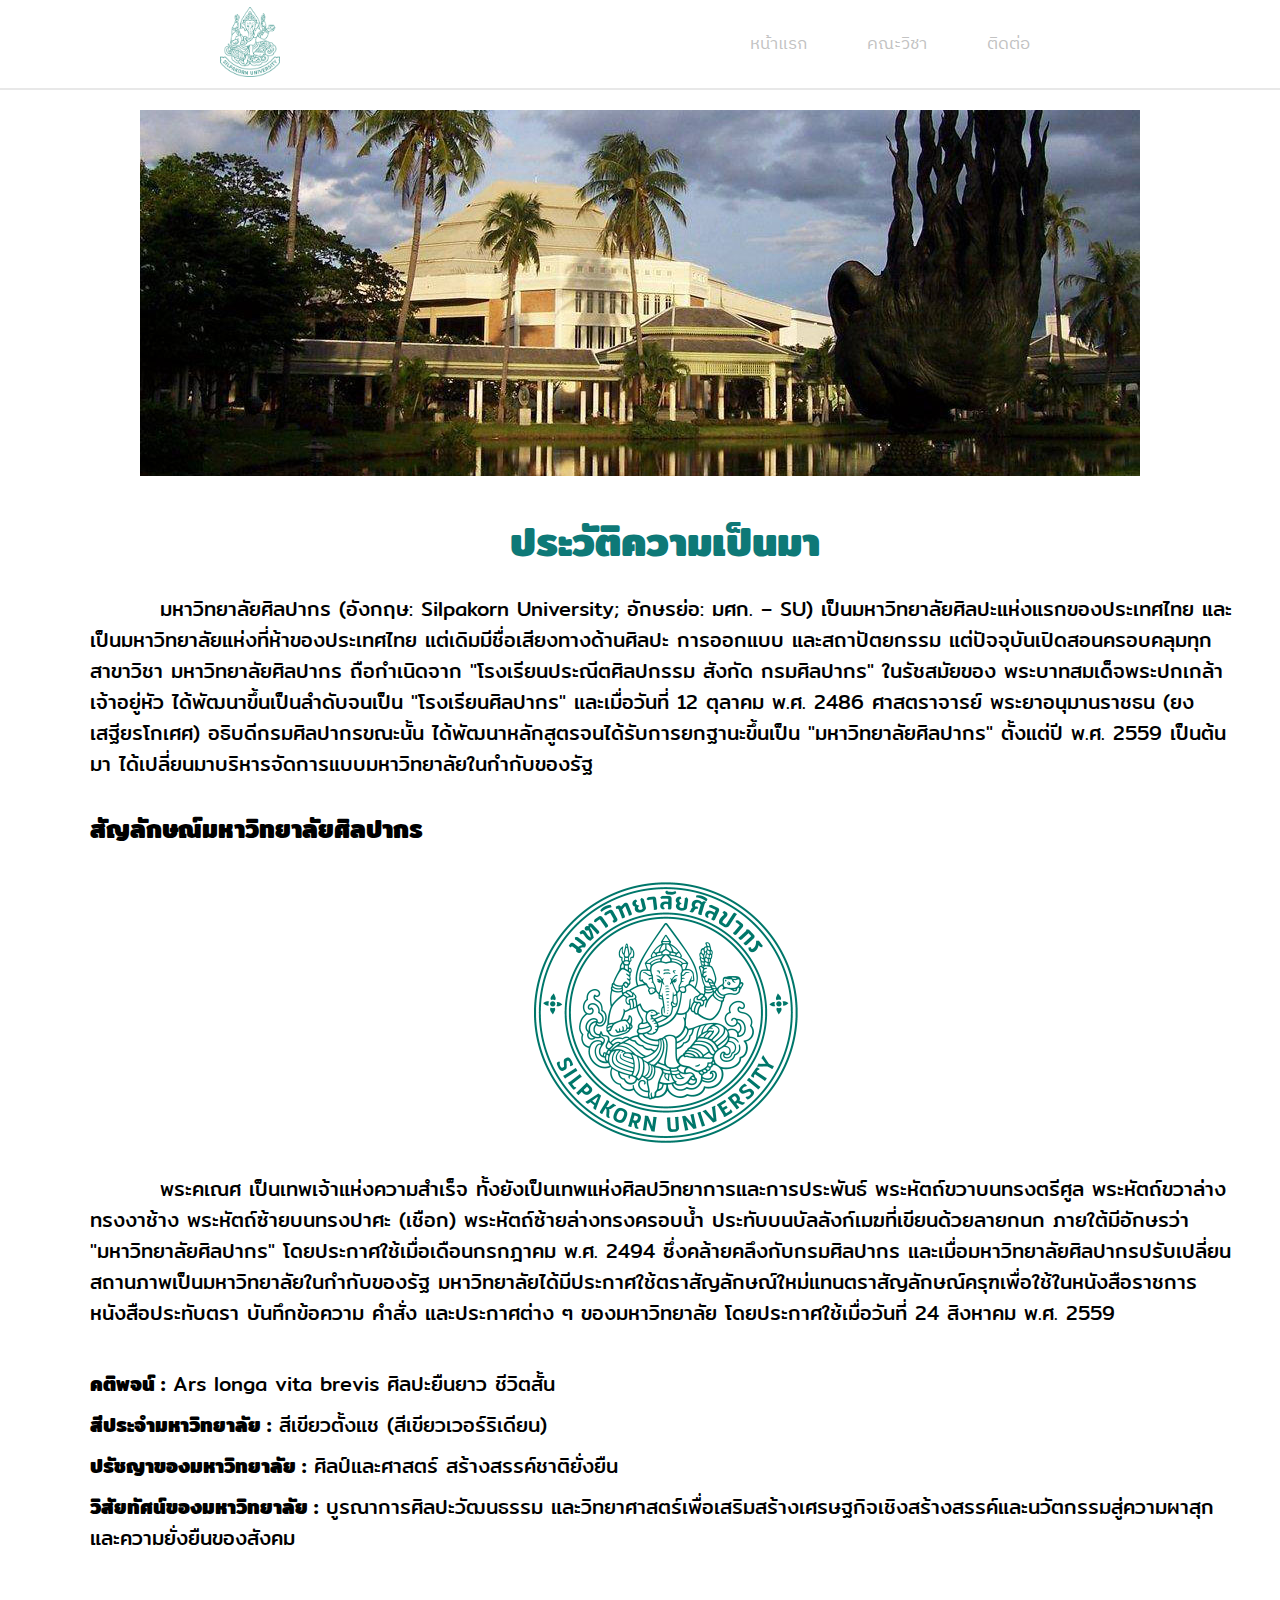
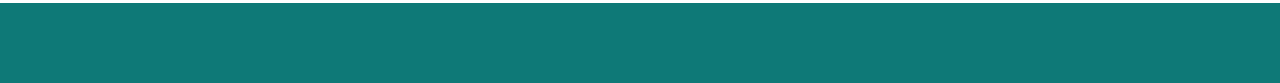
<file: index.html>
<!doctype html>
<html lang="en">
<head>
    <meta charset="utf-8">
    <meta name="viewport" content="width=device-width, initial-scale=1.0.">
    <title>Silpakorn</title>
    <link rel="preconnect" href="https://fonts.googleapis.com">
    <link rel="preconnect" href="https://fonts.gstatic.com" crossorigin>
    <link href="https://fonts.googleapis.com/css2?family=IBM+Plex+Sans+Thai:wght@600&family=Mitr:wght@400;600&display=swap" rel="stylesheet">
    <link rel="stylesheet" href="style/style.css">
    <link rel='stylesheet' href='https://use.fontawesome.com/releases/v5.7.0/css/all.css' integrity='sha384-lZN37f5QGtY3VHgisS14W3ExzMWZxybE1SJSEsQp9S+oqd12jhcu+A56Ebc1zFSJ' crossorigin='anonymous'>
</head>
<body>
    <nav>
        
        <button class="btn-hamburger">
            <i class="fas fa-bars"></i>
        </button>

        <a href="index.html">
            <img alt="โลโก้ศิลปากร" src="img/logo_silpakorn.png" width="60">
        </a>

        <ul>
            <li><a href="index.html">หน้าแรก</a></li>
            <li><a href="faculty.html">คณะวิชา</a></li>
            <li><a href="contact.html">ติดต่อ</a></li>
        </ul>

    </nav>

    <div class="photo">
        <img alt="ศิลปากร" src="img/sanamjan.jpg">
    </div>

    <div class="container">
        <h1>ประวัติความเป็นมา</h1>

        <p text-indent: 70px;>มหาวิทยาลัยศิลปากร (อังกฤษ: Silpakorn University; อักษรย่อ: มศก. – SU) เป็นมหาวิทยาลัยศิลปะแห่งแรกของประเทศไทย และเป็นมหาวิทยาลัยแห่งที่ห้าของประเทศไทย แต่เดิมมีชื่อเสียงทางด้านศิลปะ การออกแบบ และสถาปัตยกรรม แต่ปัจจุบันเปิดสอนครอบคลุมทุกสาขาวิชา

            มหาวิทยาลัยศิลปากร ถือกำเนิดจาก "โรงเรียนประณีตศิลปกรรม สังกัด กรมศิลปากร" ในรัชสมัยของ พระบาทสมเด็จพระปกเกล้าเจ้าอยู่หัว ได้พัฒนาขึ้นเป็นลำดับจนเป็น "โรงเรียนศิลปากร" และเมื่อวันที่ 12 ตุลาคม พ.ศ. 2486 ศาสตราจารย์ พระยาอนุมานราชธน (ยง เสฐียรโกเศศ) อธิบดีกรมศิลปากรขณะนั้น ได้พัฒนาหลักสูตรจนได้รับการยกฐานะขึ้นเป็น "มหาวิทยาลัยศิลปากร" ตั้งแต่ปี พ.ศ. 2559 เป็นต้นมา ได้เปลี่ยนมาบริหารจัดการแบบมหาวิทยาลัยในกำกับของรัฐ</p>
        <h6>สัญลักษณ์มหาวิทยาลัยศิลปากร</h6>
        <center><img alt="ศิลปากร" src="img/Silpakorn.png"></center>
        <p text-indent: 70px;>พระคเณศ เป็นเทพเจ้าแห่งความสำเร็จ ทั้งยังเป็นเทพแห่งศิลปวิทยาการและการประพันธ์ พระหัตถ์ขวาบนทรงตรีศูล พระหัตถ์ขวาล่างทรงงาช้าง พระหัตถ์ซ้ายบนทรงปาศะ (เชือก) พระหัตถ์ซ้ายล่างทรงครอบน้ำ ประทับบนบัลลังก์เมฆที่เขียนด้วยลายกนก ภายใต้มีอักษรว่า "มหาวิทยาลัยศิลปากร" โดยประกาศใช้เมื่อเดือนกรกฎาคม พ.ศ. 2494 ซึ่งคล้ายคลึงกับกรมศิลปากร

            และเมื่อมหาวิทยาลัยศิลปากรปรับเปลี่ยนสถานภาพเป็นมหาวิทยาลัยในกำกับของรัฐ มหาวิทยาลัยได้มีประกาศใช้ตราสัญลักษณ์ใหม่แทนตราสัญลักษณ์ครุฑเพื่อใช้ในหนังสือราชการ หนังสือประทับตรา บันทึกข้อความ คำสั่ง และประกาศต่าง ๆ ของมหาวิทยาลัย โดยประกาศใช้เมื่อวันที่ 24 สิงหาคม พ.ศ. 2559</p>
    </div>

    <div class="content">
        <p><strong>คติพจน์ :</strong> Ars longa vita brevis ศิลปะยืนยาว ชีวิตสั้น</p>
        <p><strong>สีประจำมหาวิทยาลัย :</strong> สีเขียวตั้งแช (สีเขียวเวอร์ริเดียน)</p>
        <p><strong>ปรัชญาของมหาวิทยาลัย :</strong> ศิลป์และศาสตร์ สร้างสรรค์ชาติยั่งยืน</p>
        <p><strong>วิสัยทัศน์ของมหาวิทยาลัย :</strong> บูรณาการศิลปะวัฒนธรรม และวิทยาศาสตร์เพื่อเสริมสร้างเศรษฐกิจเชิงสร้างสรรค์และนวัตกรรมสู่ความผาสุกและความยั่งยืนของสังคม</p>
    </div>

    <div class="footer">
        
    </div>

    <script src="https://code.jquery.com/jquery-3.6.3.js" integrity="sha256-nQLuAZGRRcILA+6dMBOvcRh5Pe310sBpanc6+QBmyVM=" crossorigin="anonymous"></script>
    
    <script>
        $(document).ready(function(){
            $(".btn-hamburger").on("click", function(){
                $("nav ul").toggleClass("nav-active");
            })
        });
    </script>
</body>
</html>
</file>
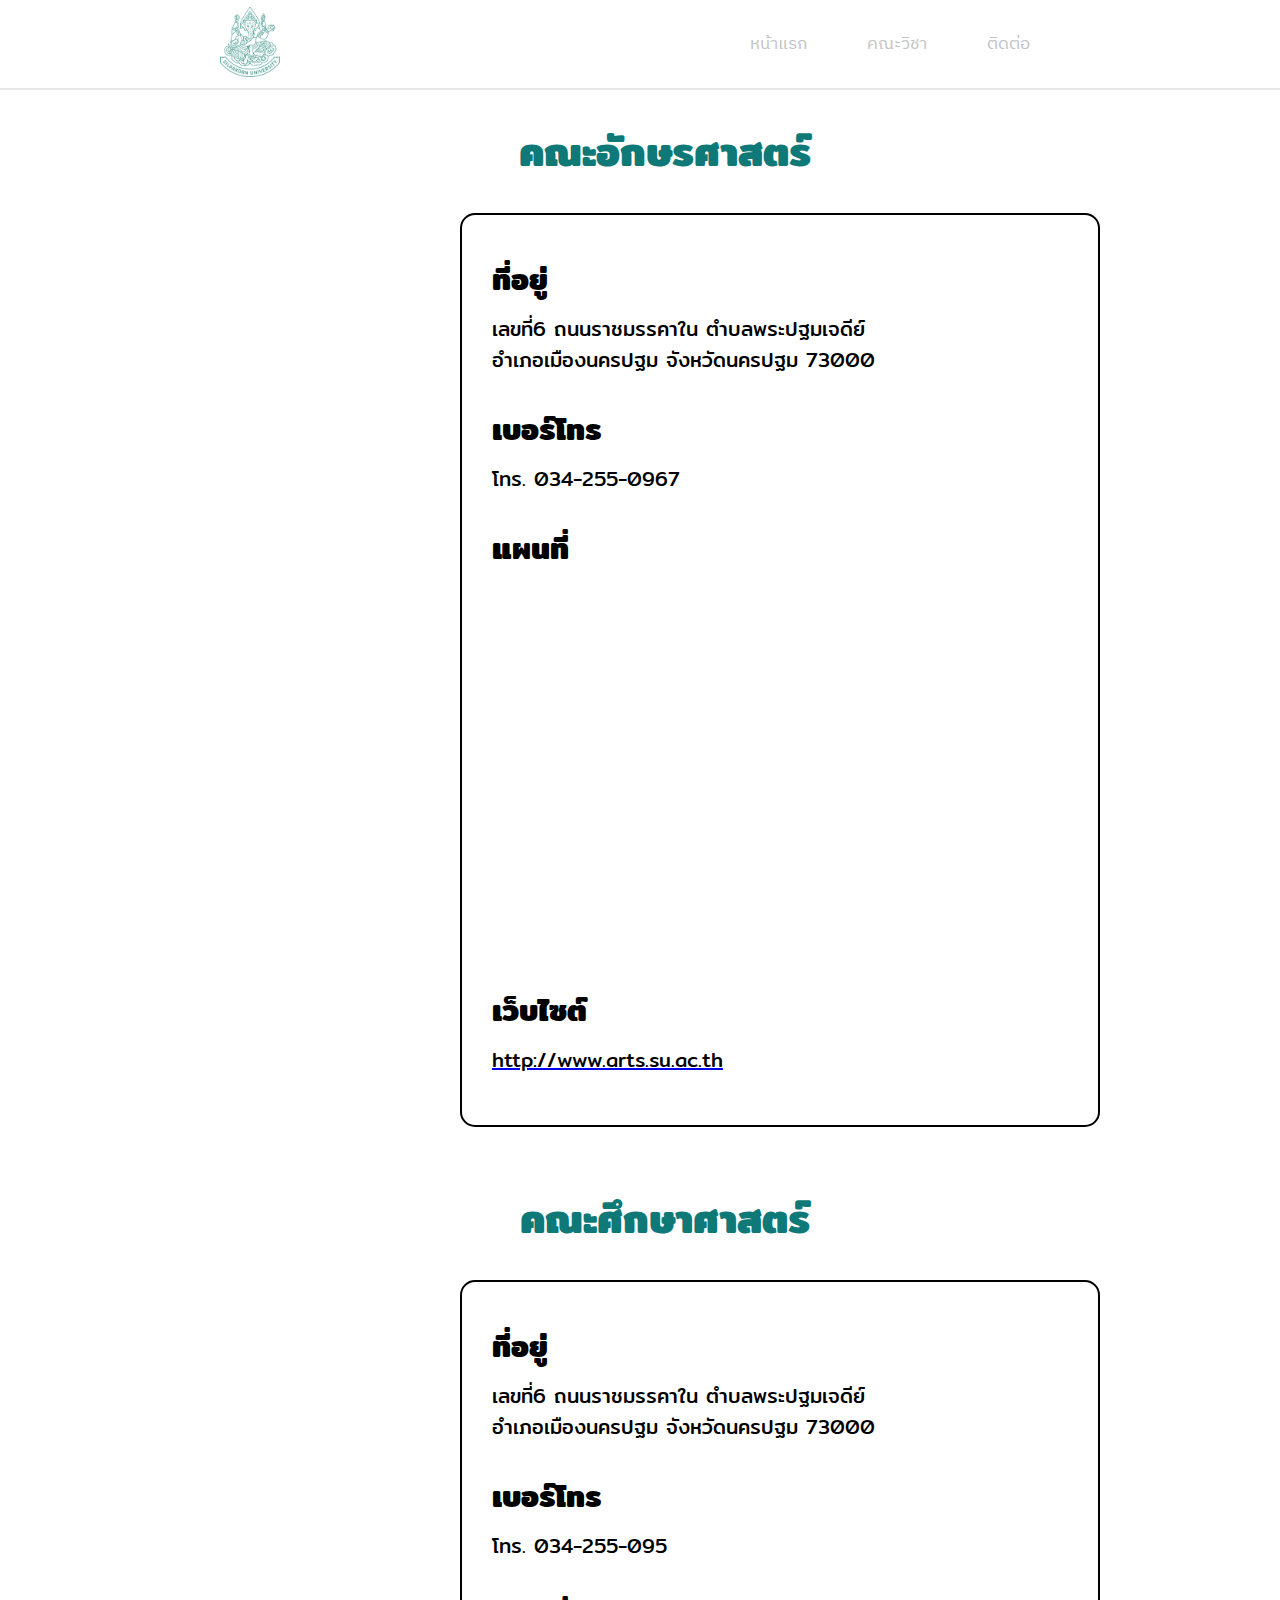
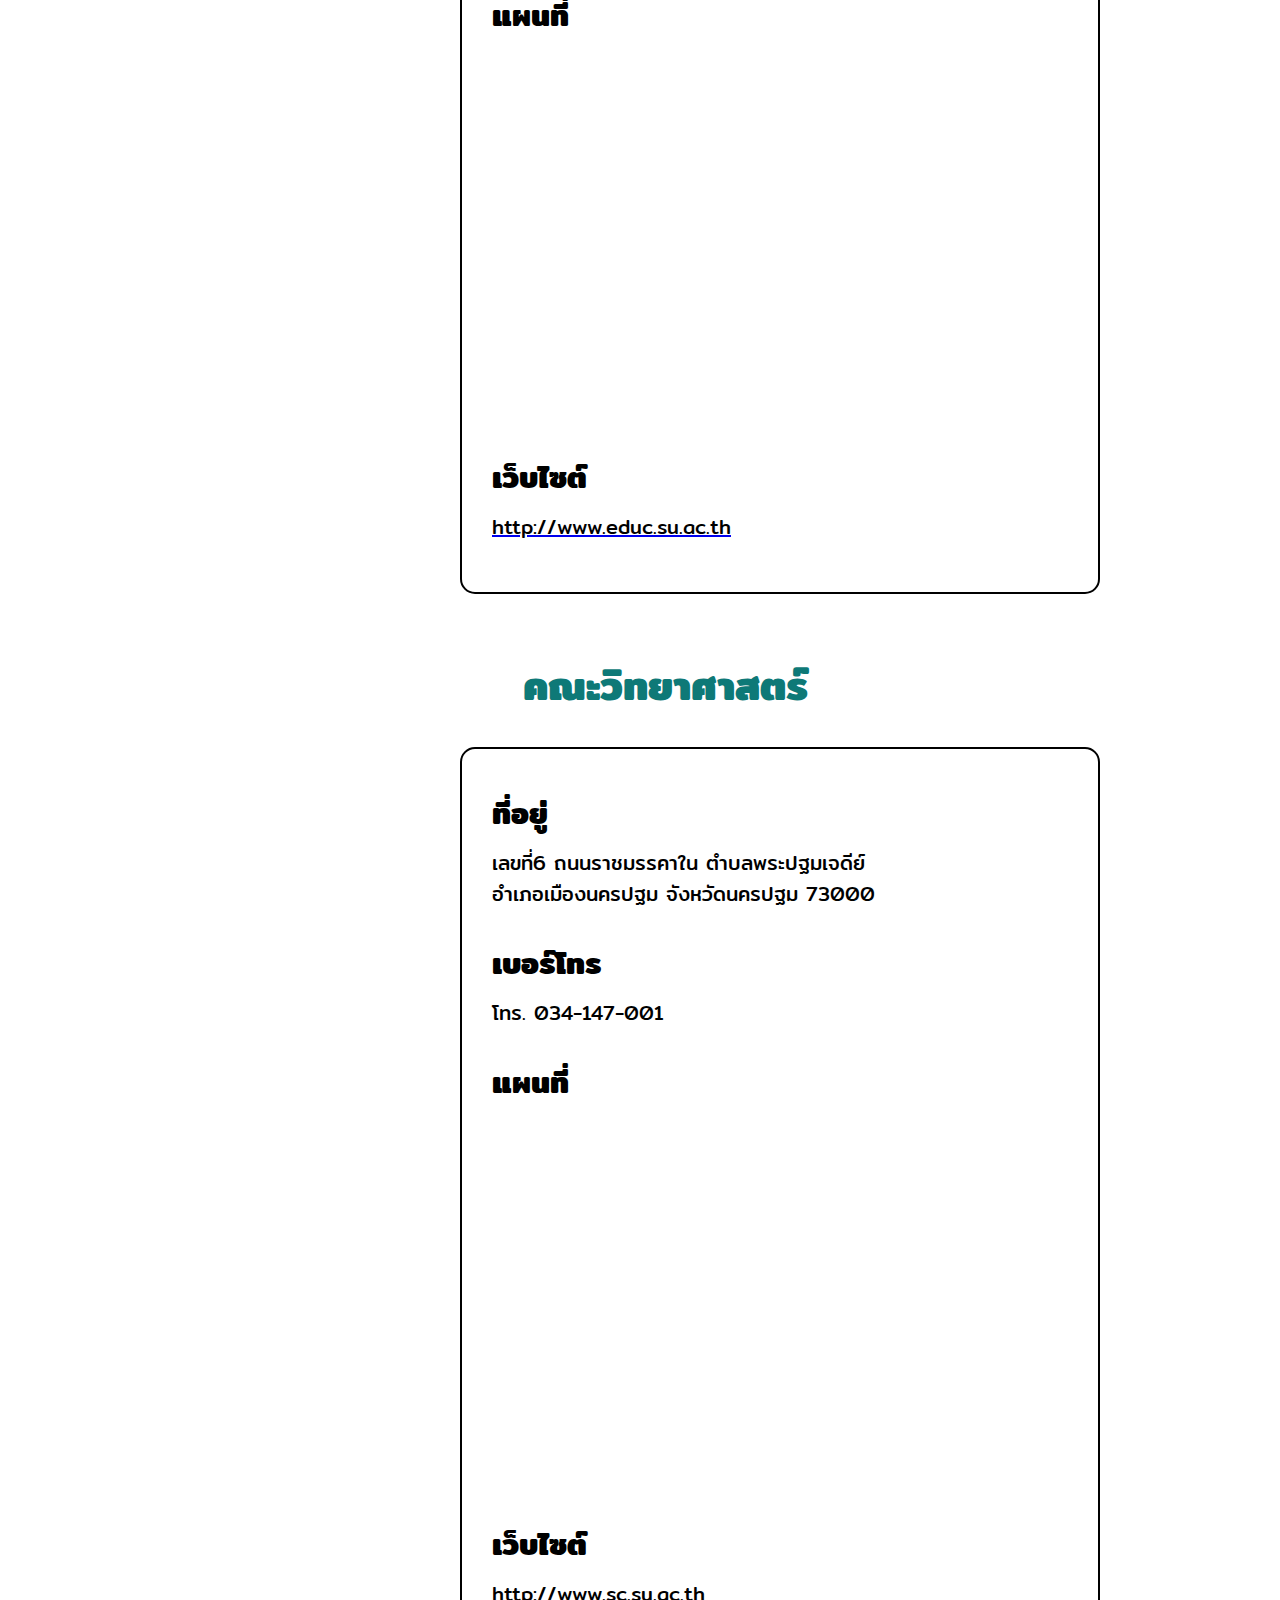
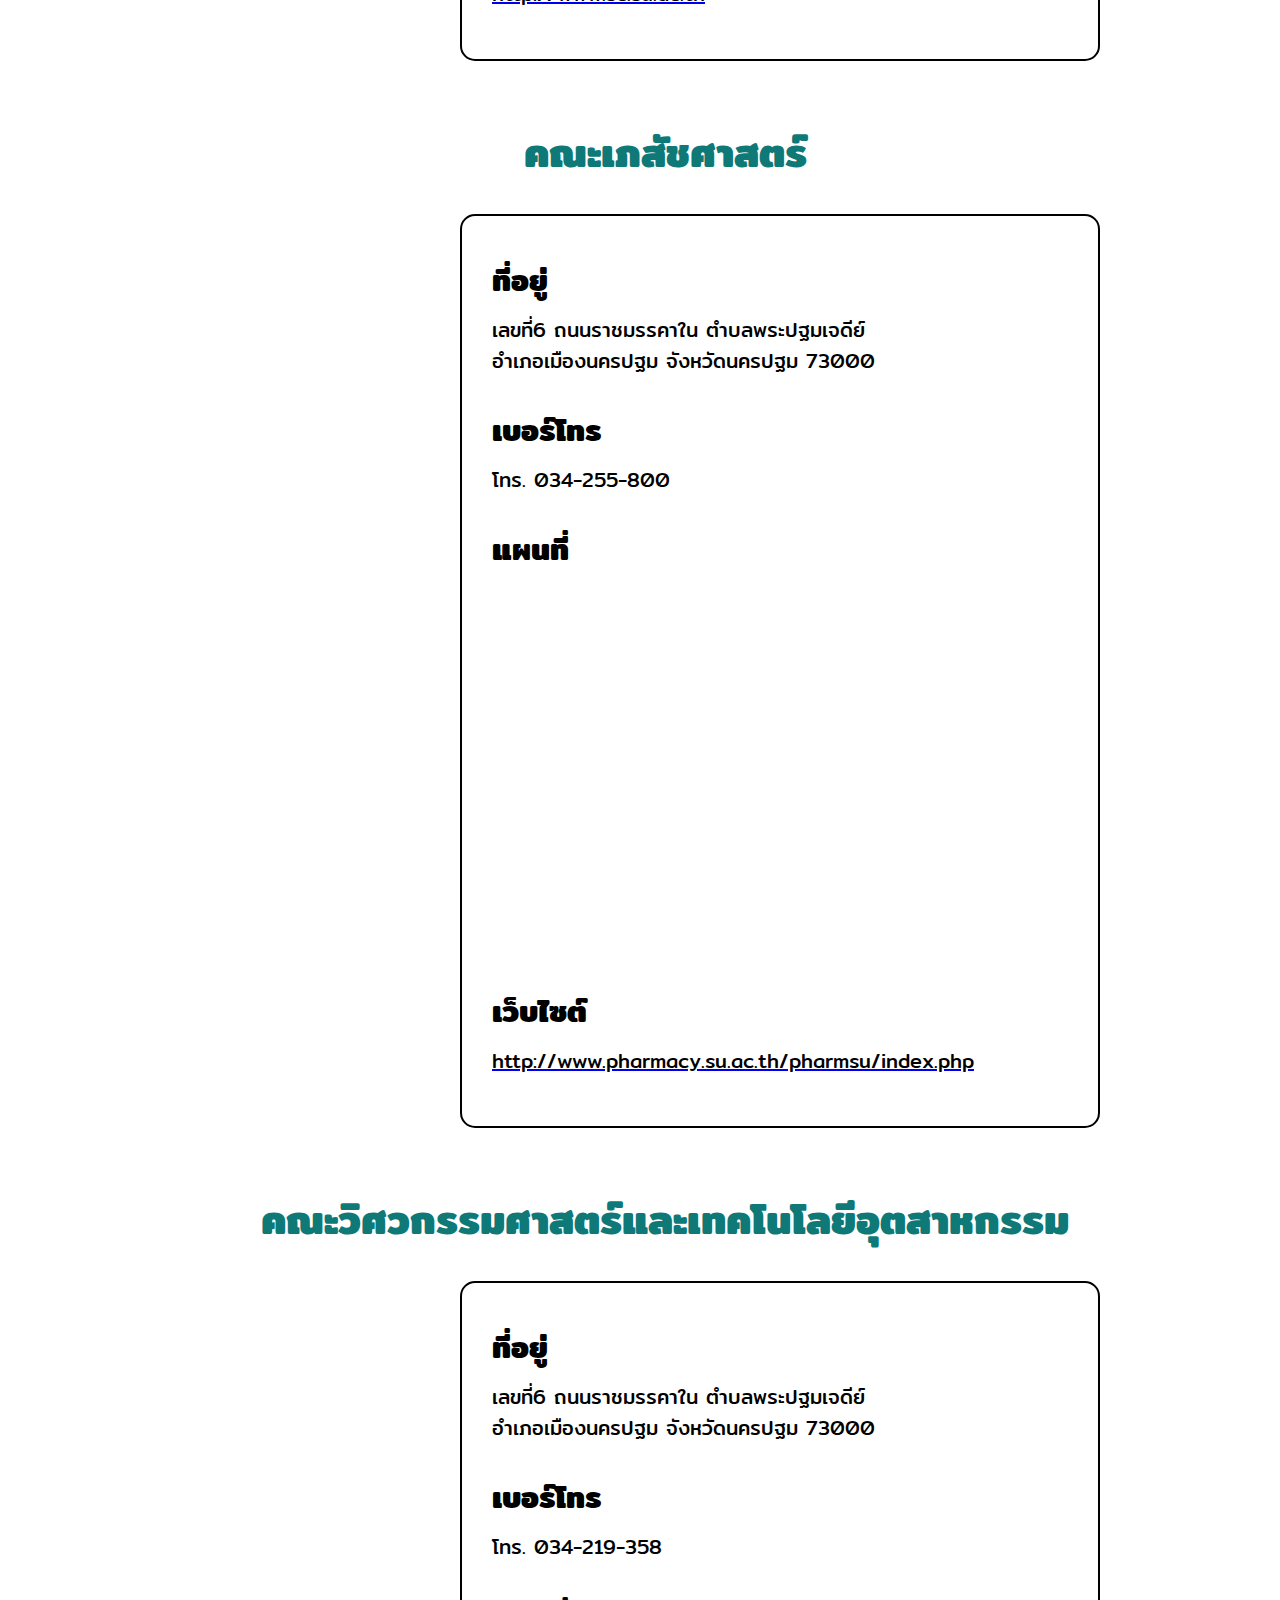
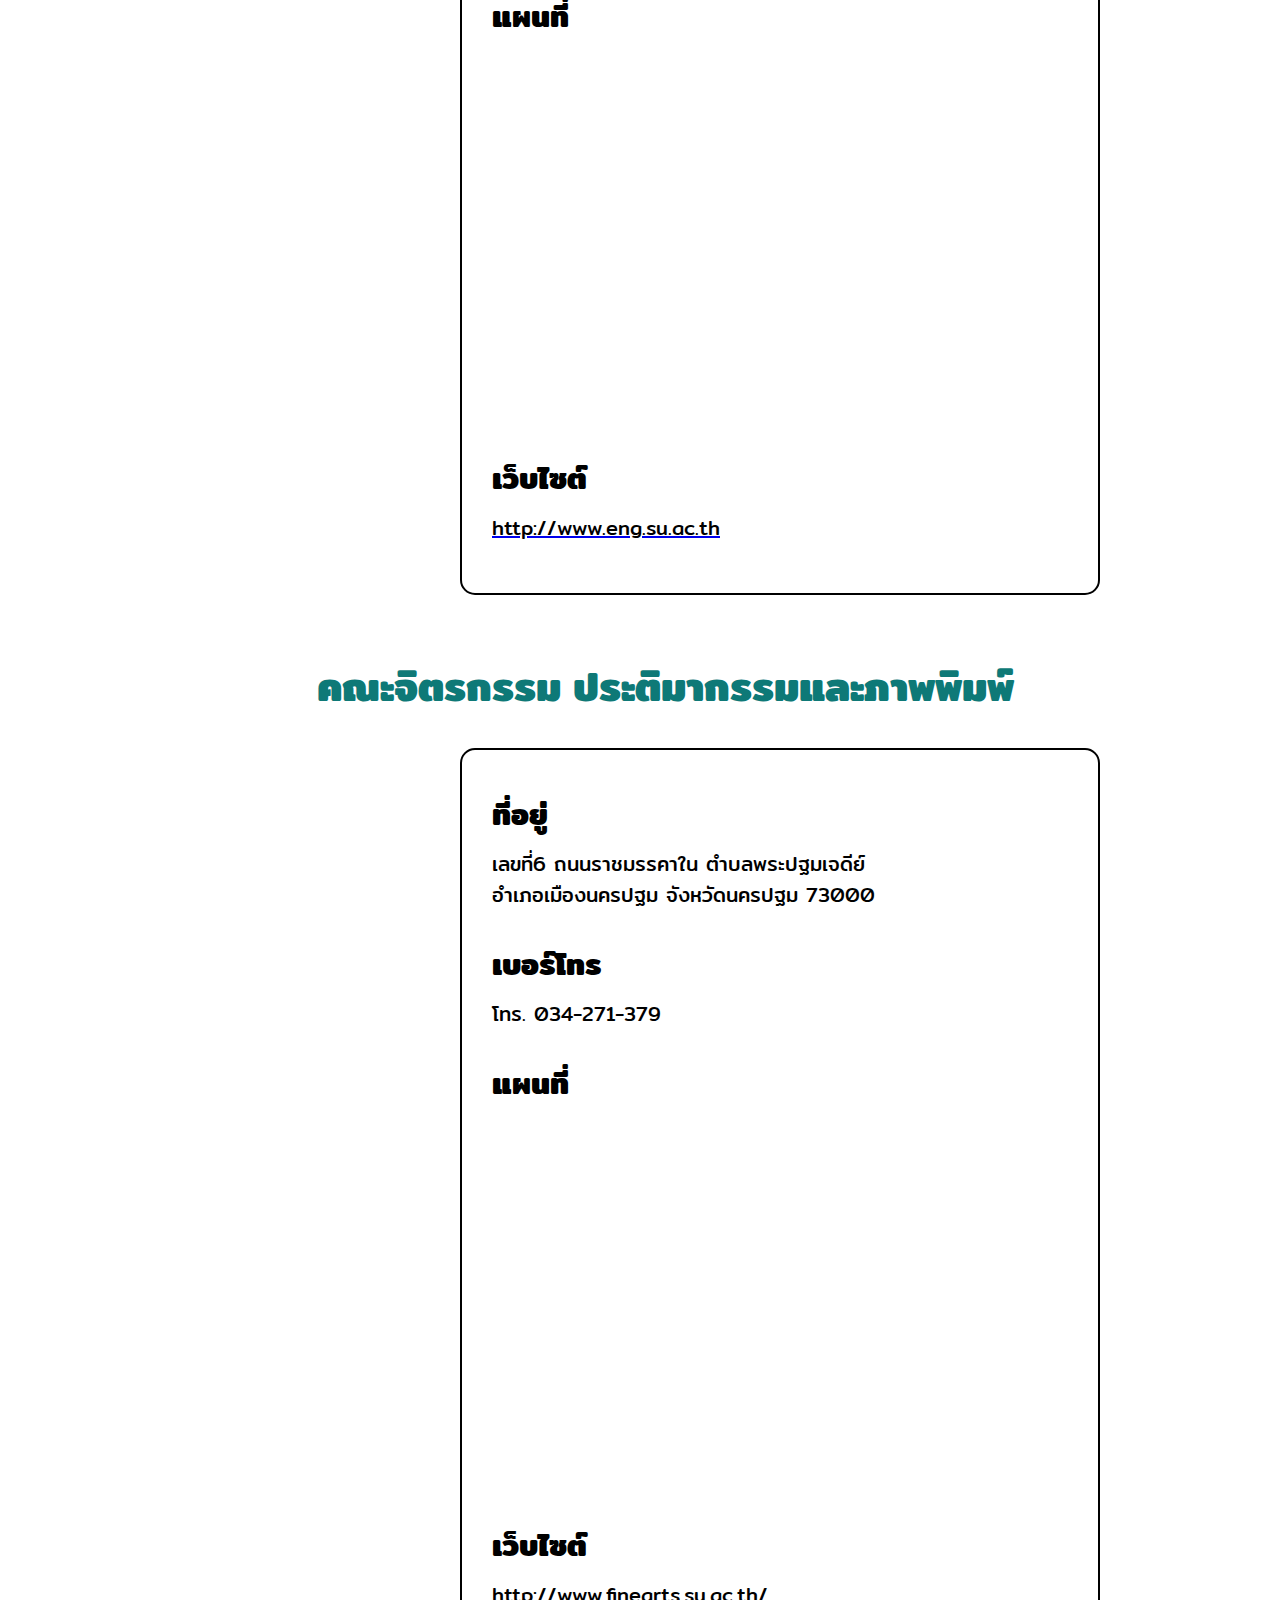
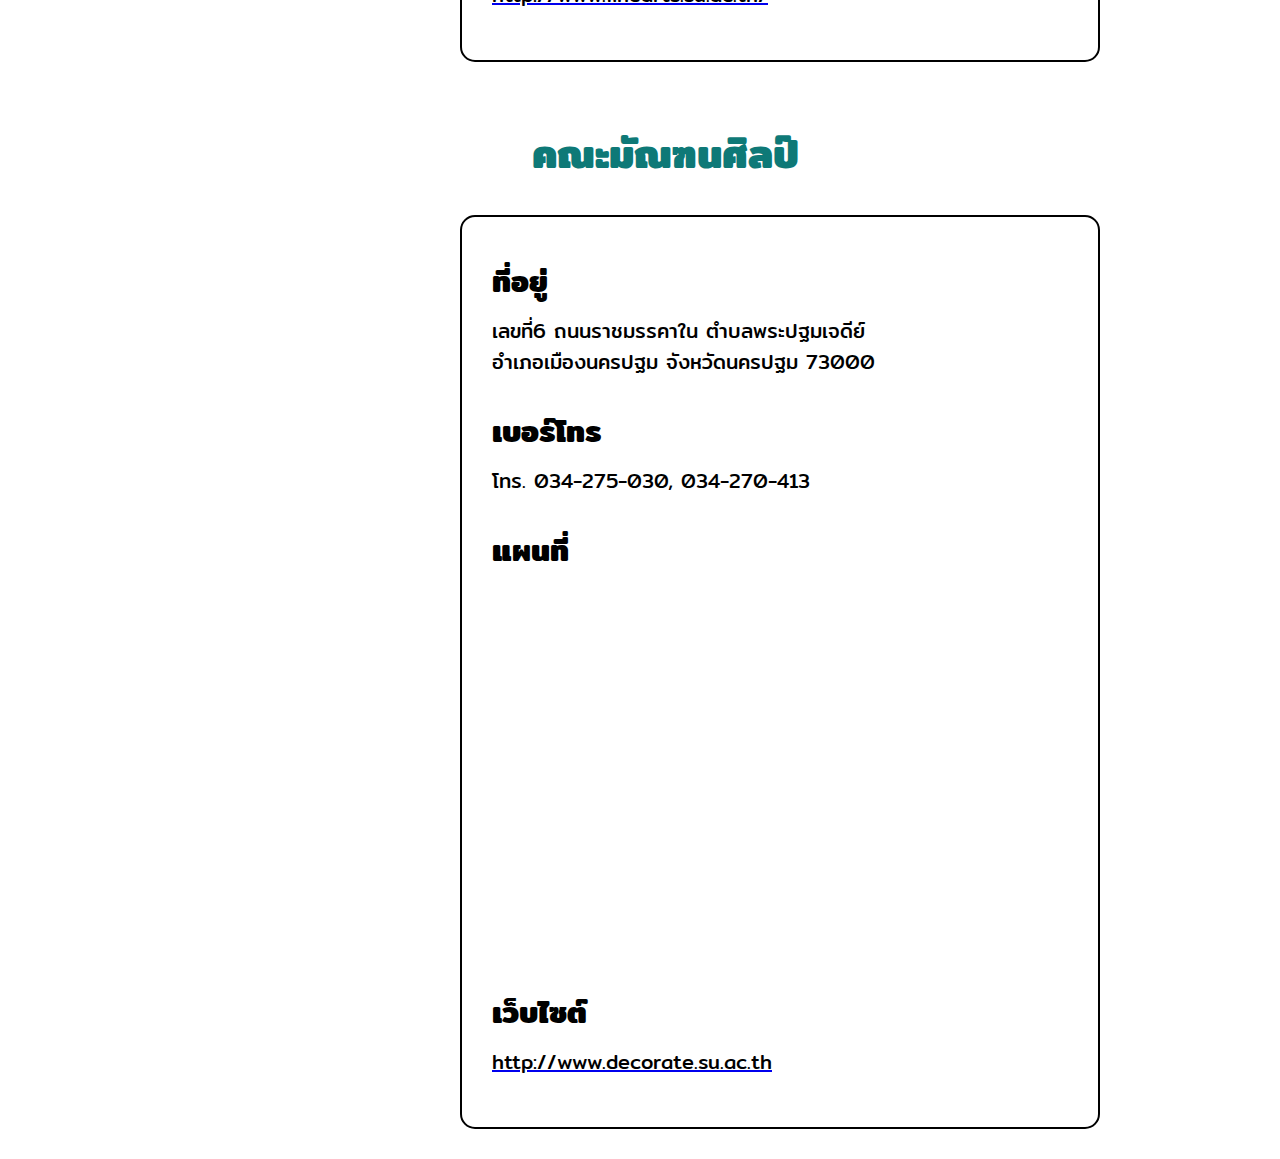
<file: contact.html>
<!doctype html>
<html lang="en">
<head>
    <meta charset="utf-8">
    <meta name="viewport" content="width=device-width, initial-scale=1.0">
    <title>Contact of Faculty of Silpakorn</title>
    <link rel="preconnect" href="https://fonts.googleapis.com">
    <link rel="preconnect" href="https://fonts.gstatic.com" crossorigin>
    <link href="https://fonts.googleapis.com/css2?family=IBM+Plex+Sans+Thai:wght@600&family=Mitr:wght@400;600&display=swap" rel="stylesheet">
    <link rel="stylesheet" href="style/style_contact.css">
    <link rel='stylesheet' href='https://use.fontawesome.com/releases/v5.7.0/css/all.css' integrity='sha384-lZN37f5QGtY3VHgisS14W3ExzMWZxybE1SJSEsQp9S+oqd12jhcu+A56Ebc1zFSJ' crossorigin='anonymous'>
</head>
<body>
    <nav>
        
        <button class="btn-hamburger">
            <i class="fas fa-bars"></i>
        </button>

        <a href="index.html">
            <img alt="โลโก้ศิลปากร" src="img/logo_silpakorn.png" width="60">
        </a>

        <ul>
            <li><a href="index.html">หน้าแรก</a></li>
            <li><a href="faculty.html">คณะวิชา</a></li>
            <li><a href="contact.html">ติดต่อ</a></li>
        </ul>

    </nav>

    <div class="container">
        <h2>คณะอักษรศาสตร์</h2>
    </div>

    <div class="main-content">
        <div class="box">
            <h2>ที่อยู่</h2>
            <p>เลขที่6 ถนนราชมรรคาใน ตำบลพระปฐมเจดีย์ <br>อำเภอเมืองนครปฐม จังหวัดนครปฐม 73000</p>
            <h2>เบอร์โทร</h2>
            <p>โทร. 034-255-0967</p>
            <h2>แผนที่</h2>
            <iframe src="https://www.google.com/maps/embed?pb=!1m18!1m12!1m3!1d3874.3684192953224!2d100.03991601435622!3d13.816902290305352!2m3!1f0!2f0!3f0!3m2!1i1024!2i768!4f13.1!3m3!1m2!1s0x30e2e5cc3ecf7c4d%3A0x585f4591ed433ca2!2sFaculty%20of%20Arts%20(SU)!5e0!3m2!1sen!2sus!4v1678198821177!5m2!1sen!2sus" width="100%" height="400" style="border:0;" allowfullscreen="" loading="lazy" referrerpolicy="no-referrer-when-downgrade"></iframe>
            <h2>เว็บไซต์</h2>
            <a href="http://www.arts.su.ac.th/">
                <p>http://www.arts.su.ac.th</p>
            </a>
        </div>
    </div>

    <div class="container">
        <h2>คณะศึกษาศาสตร์</h2>
    </div>

    <div class="main-content">
        <div class="box">
            <h2>ที่อยู่</h2>
            <p>เลขที่6 ถนนราชมรรคาใน ตำบลพระปฐมเจดีย์ <br>อำเภอเมืองนครปฐม จังหวัดนครปฐม 73000</p>
            <h2>เบอร์โทร</h2>
            <p>โทร. 034-255-095</p>
            <h2>แผนที่</h2>
            <iframe src="https://www.google.com/maps/embed?pb=!1m18!1m12!1m3!1d3874.3684192953224!2d100.03991601435622!3d13.816902290305352!2m3!1f0!2f0!3f0!3m2!1i1024!2i768!4f13.1!3m3!1m2!1s0x30e2e5cede1e6627%3A0x71fd741a1c2d183!2sFaculty%20of%20Education%2C%20Silpakorn%20University!5e0!3m2!1sen!2sus!4v1678199073856!5m2!1sen!2sus" width="100%" height="400" style="border:0;" allowfullscreen="" loading="lazy" referrerpolicy="no-referrer-when-downgrade"></iframe>
            <h2>เว็บไซต์</h2>
            <a href="http://www.educ.su.ac.th/">
                <p>http://www.educ.su.ac.th</p>
            </a>
        </div>
    </div>

    <div class="container">
        <h2>คณะวิทยาศาสตร์</h2>
    </div>

    <div class="main-content">
        <div class="box">
            <h2>ที่อยู่</h2>
            <p>เลขที่6 ถนนราชมรรคาใน ตำบลพระปฐมเจดีย์ <br>อำเภอเมืองนครปฐม จังหวัดนครปฐม 73000</p>
            <h2>เบอร์โทร</h2>
            <p>โทร. 034-147-001</p>
            <h2>แผนที่</h2>
            <iframe src="https://www.google.com/maps/embed?pb=!1m18!1m12!1m3!1d1937.1629861630943!2d100.04031702876107!3d13.819454440912658!2m3!1f0!2f0!3f0!3m2!1i1024!2i768!4f13.1!3m3!1m2!1s0x30e2e56b4cc8fe15%3A0x284d7d613965c7ba!2z4LiE4LiT4Liw4Lin4Li04LiX4Lii4Liy4Lio4Liy4Liq4LiV4Lij4LmMIOC4reC4suC4hOC4suC4o-C4p-C4tOC4l-C4ouC4suC4qOC4suC4quC4leC4o-C5jCAx!5e0!3m2!1sen!2sus!4v1678199307575!5m2!1sen!2sus" width="100%" height="400" style="border:0;" allowfullscreen="" loading="lazy" referrerpolicy="no-referrer-when-downgrade"></iframe>
            <h2>เว็บไซต์</h2>
            <a href="http://www.sc.su.ac.th/">
                <p>http://www.sc.su.ac.th</p>
            </a>
        </div>
    </div>

    <div class="container">
        <h2>คณะเภสัชศาสตร์</h2>
    </div>

    <div class="main-content">
        <div class="box">
            <h2>ที่อยู่</h2>
            <p>เลขที่6 ถนนราชมรรคาใน ตำบลพระปฐมเจดีย์ <br>อำเภอเมืองนครปฐม จังหวัดนครปฐม 73000</p>
            <h2>เบอร์โทร</h2>
            <p>โทร. 034-255-800</p>
            <h2>แผนที่</h2>
            <iframe src="https://www.google.com/maps/embed?pb=!1m18!1m12!1m3!1d3874.3561174426313!2d100.03824231593096!3d13.81764199447116!2m3!1f0!2f0!3f0!3m2!1i1024!2i768!4f13.1!3m3!1m2!1s0x30e2e5cf3cd6f969%3A0xeabf5e6849b61884!2sFaculty%20of%20Pharmacy%20Silpakorn%20University!5e0!3m2!1sen!2sus!4v1678199147840!5m2!1sen!2sus" width="100%" height="400" style="border:0;" allowfullscreen="" loading="lazy" referrerpolicy="no-referrer-when-downgrade"></iframe>
            <h2>เว็บไซต์</h2>
            <a href="http://www.pharmacy.su.ac.th/pharmsu/index.php">
                <p>http://www.pharmacy.su.ac.th/pharmsu/index.php</p>
            </a>
        </div>
    </div>

    <div class="container">
        <h2>คณะวิศวกรรมศาสตร์และเทคโนโลยีอุตสาหกรรม</h2>
    </div>

    <div class="main-content">
        <div class="box">
            <h2>ที่อยู่</h2>
            <p>เลขที่6 ถนนราชมรรคาใน ตำบลพระปฐมเจดีย์ <br>อำเภอเมืองนครปฐม จังหวัดนครปฐม 73000</p>
            <h2>เบอร์โทร</h2>
            <p>โทร. 034-219-358</p>
            <h2>แผนที่</h2>
            <iframe src="https://www.google.com/maps/embed?pb=!1m18!1m12!1m3!1d1937.1569018851699!2d100.0370473890346!3d13.820185997724952!2m3!1f0!2f0!3f0!3m2!1i1024!2i768!4f13.1!3m3!1m2!1s0x30e2e5ca49070a91%3A0x186737664abaee81!2sFaculty%20of%20Engineering%20and%20Industrial%20Technology%20(SU)!5e0!3m2!1sen!2sus!4v1678199194800!5m2!1sen!2sus" width="100%" height="400" style="border:0;" allowfullscreen="" loading="lazy" referrerpolicy="no-referrer-when-downgrade"></iframe>
            <h2>เว็บไซต์</h2>
            <a href="http://www.eng.su.ac.th">
                <p>http://www.eng.su.ac.th</p>
            </a>
        </div>
    </div>

    <div class="container">
        <h2>คณะจิตรกรรม ประติมากรรมและภาพพิมพ์</h2>
    </div>

    <div class="main-content">
        <div class="box">
            <h2>ที่อยู่</h2>
            <p>เลขที่6 ถนนราชมรรคาใน ตำบลพระปฐมเจดีย์ <br>อำเภอเมืองนครปฐม จังหวัดนครปฐม 73000</p>
            <h2>เบอร์โทร</h2>
            <p>โทร. 034-271-379</p>
            <h2>แผนที่</h2>
            <iframe src="https://www.google.com/maps/embed?pb=!1m18!1m12!1m3!1d1937.1480822693695!2d100.03592357039453!3d13.821246376618102!2m3!1f0!2f0!3f0!3m2!1i1024!2i768!4f13.1!3m3!1m2!1s0x30e2e5cadf35582d%3A0x32244138c80d2126!2z4LiE4LiT4Liw4LiI4Li04LiV4Lij4LiB4Lij4Lij4Lih4Lib4Lij4Liw4LiV4Li04Lih4Liy4LiB4Lij4Lij4Lih4LmB4Lil4Liw4Lig4Liy4Lie4Lie4Li04Lih4Lie4LmMIChTVSk!5e0!3m2!1sen!2sus!4v1678199235844!5m2!1sen!2sus" width="100%" height="400" style="border:0;" allowfullscreen="" loading="lazy" referrerpolicy="no-referrer-when-downgrade"></iframe>
            <h2>เว็บไซต์</h2>
            <a href="http://www.finearts.su.ac.th/">
                <p>http://www.finearts.su.ac.th/</p>
            </a>
        </div>
    </div>

    <div class="container">
        <h2>คณะมัณฑนศิลป์</h2>
    </div>

    <div class="main-content">
        <div class="box">
            <h2>ที่อยู่</h2>
            <p>เลขที่6 ถนนราชมรรคาใน ตำบลพระปฐมเจดีย์ <br>อำเภอเมืองนครปฐม จังหวัดนครปฐม 73000</p>
            <h2>เบอร์โทร</h2>
            <p>โทร. 034-275-030, 034-270-413</p>
            <h2>แผนที่</h2>
            <iframe src="https://www.google.com/maps/embed?pb=!1m18!1m12!1m3!1d1937.1480822693695!2d100.03592357039453!3d13.821246376618102!2m3!1f0!2f0!3f0!3m2!1i1024!2i768!4f13.1!3m3!1m2!1s0x30e2e5cac3988c0b%3A0xcc886ecba2a133c7!2sFaculty%20of%20Decorative%20Arts%20(SU)!5e0!3m2!1sen!2sus!4v1678199266836!5m2!1sen!2sus" width="100%" height="400" style="border:0;" allowfullscreen="" loading="lazy" referrerpolicy="no-referrer-when-downgrade"></iframe>
            <h2>เว็บไซต์</h2>
            <a href="http://www.decorate.su.ac.th">
                <p>http://www.decorate.su.ac.th</p>
            </a>
        </div>
    </div>


    <script src="https://code.jquery.com/jquery-3.6.3.js" integrity="sha256-nQLuAZGRRcILA+6dMBOvcRh5Pe310sBpanc6+QBmyVM=" crossorigin="anonymous"></script>
    
    <script>
        $(document).ready(function(){
            $(".btn-hamburger").on("click", function(){
                $("nav ul").toggleClass("nav-active");
            })
        });
    </script>
</body>
</html>
</file>
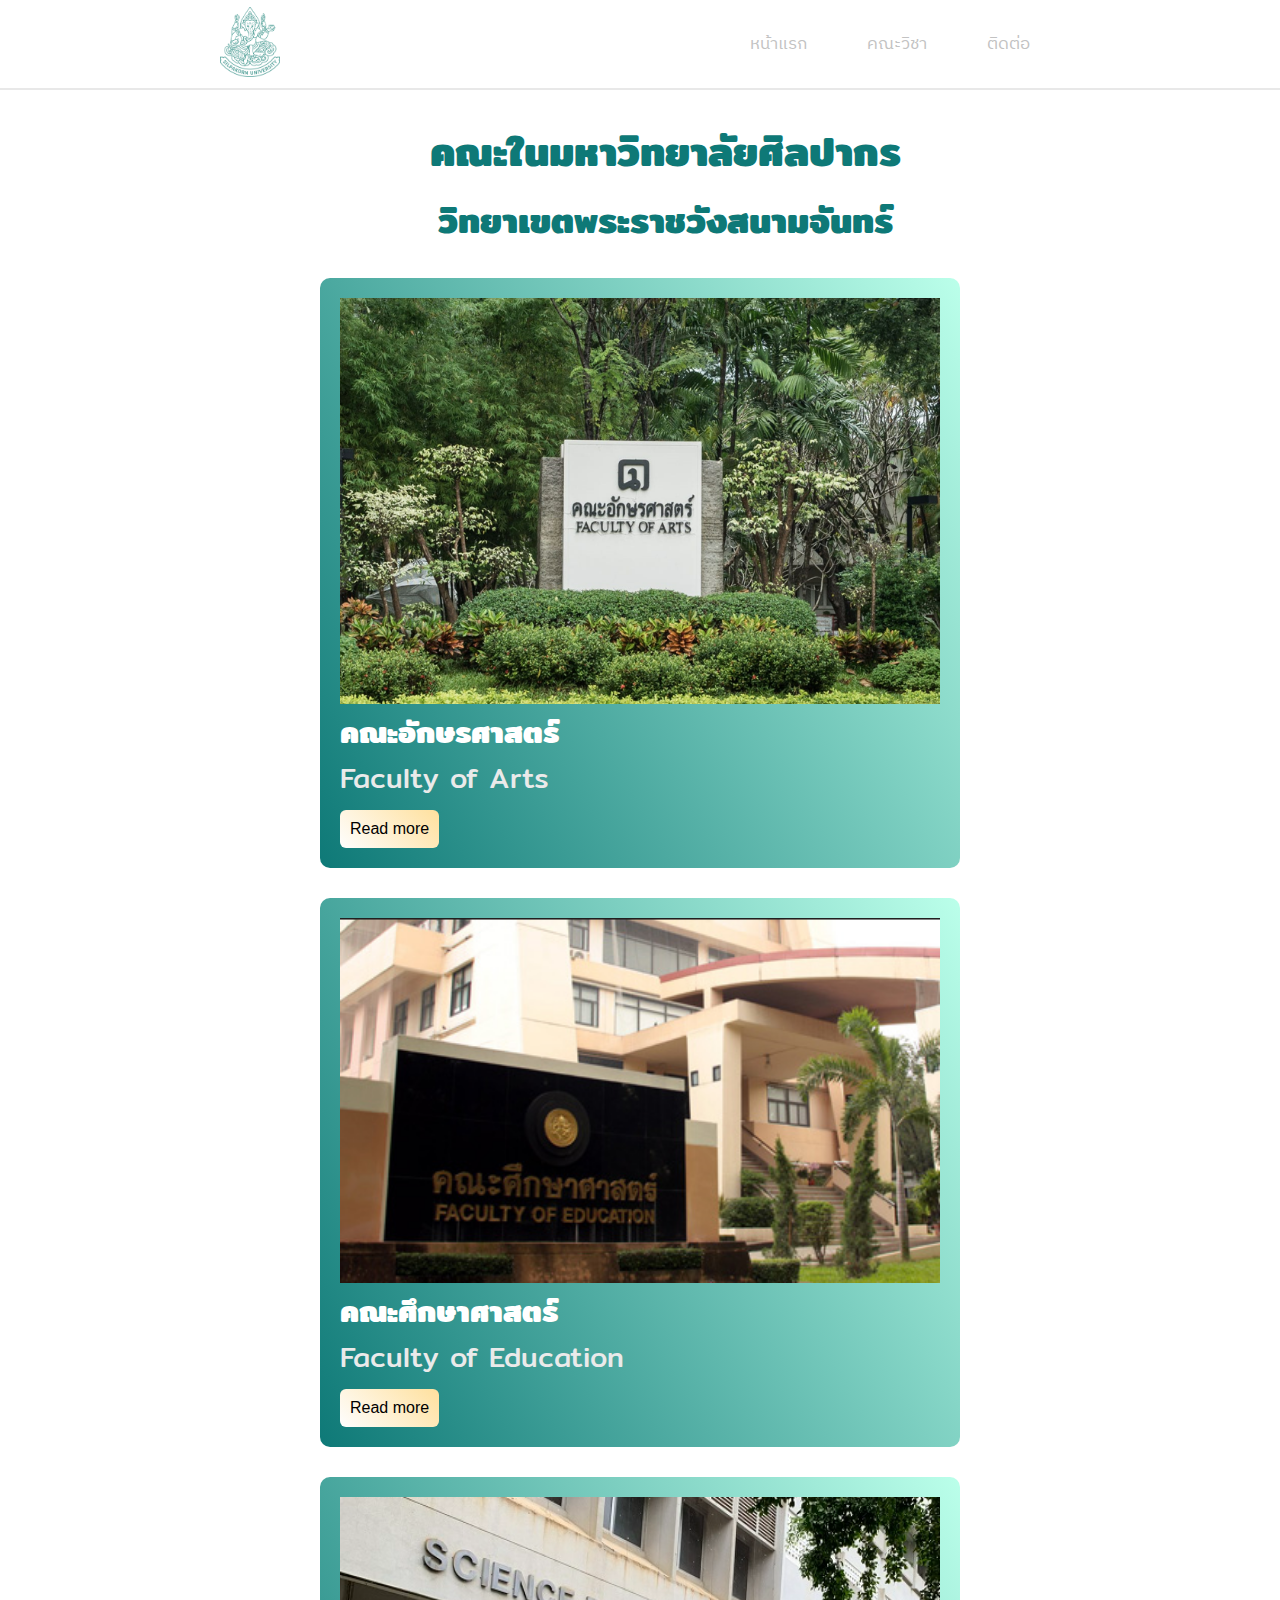
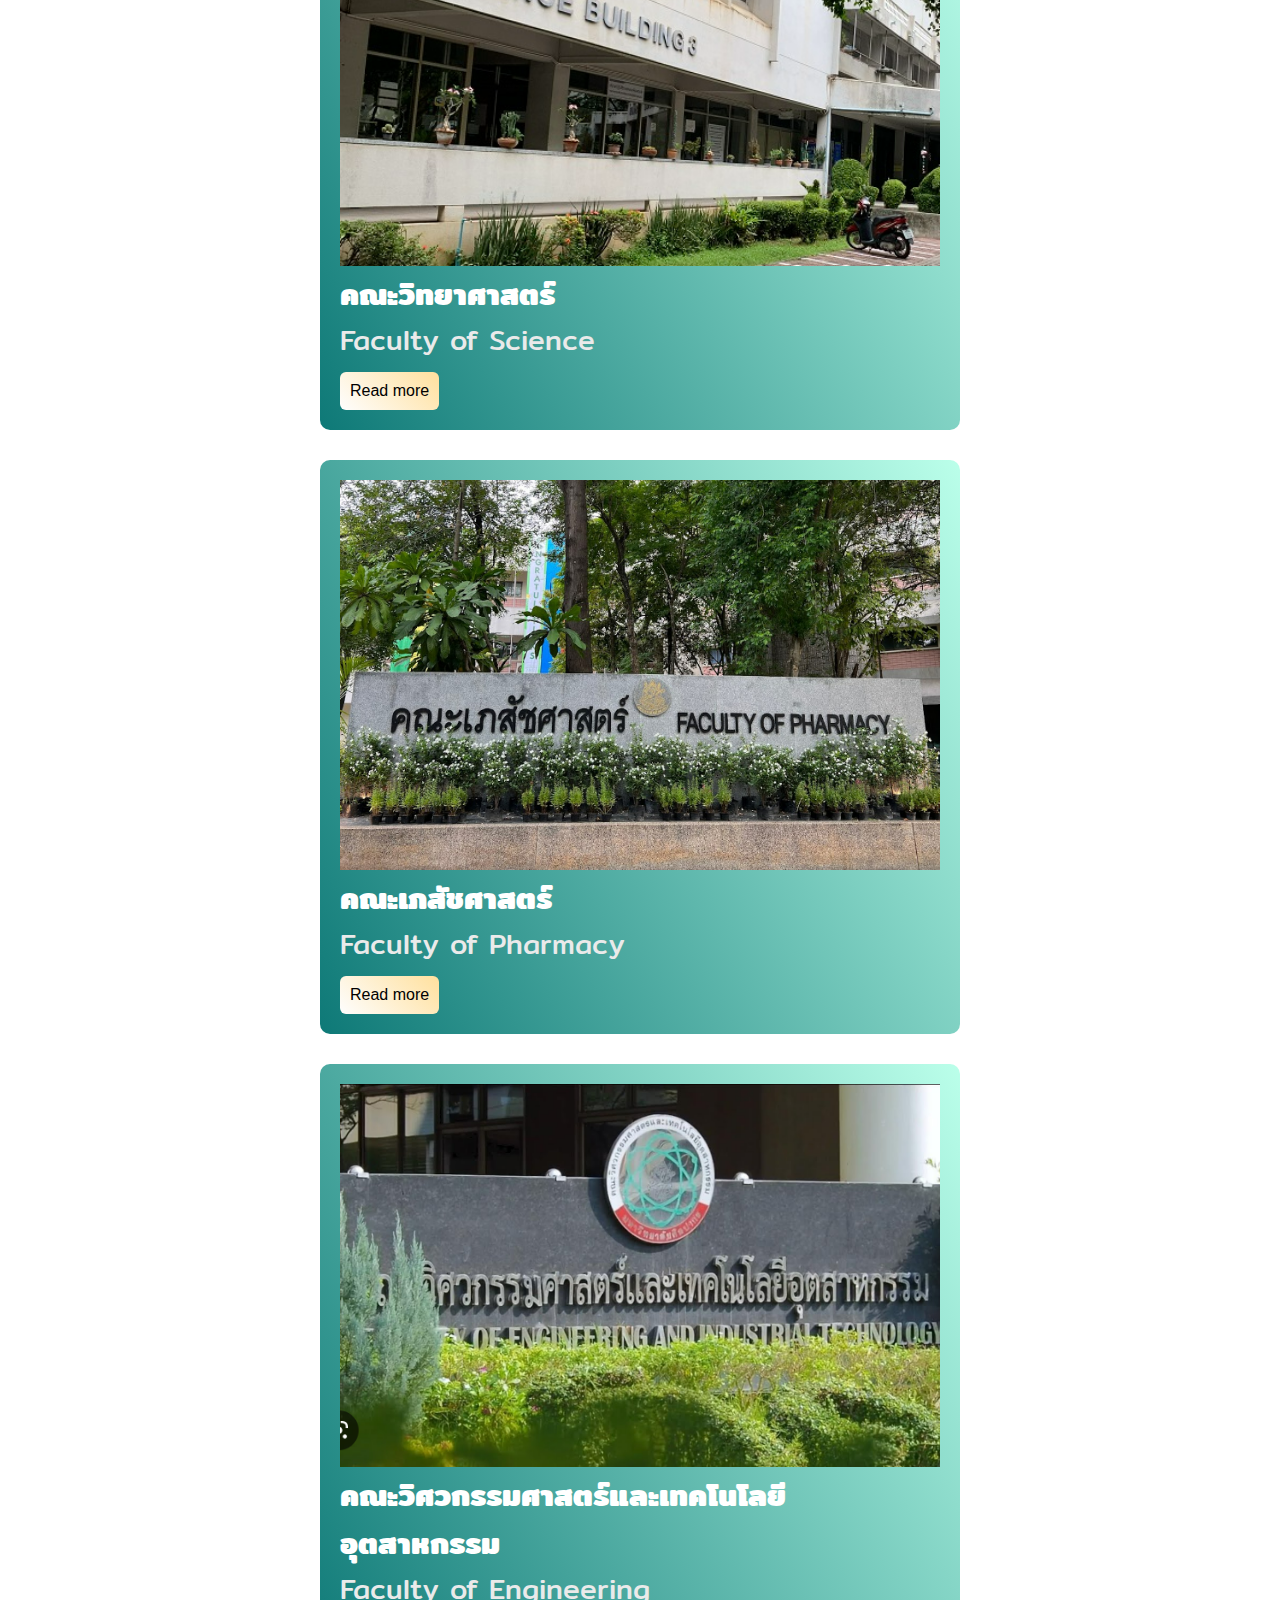
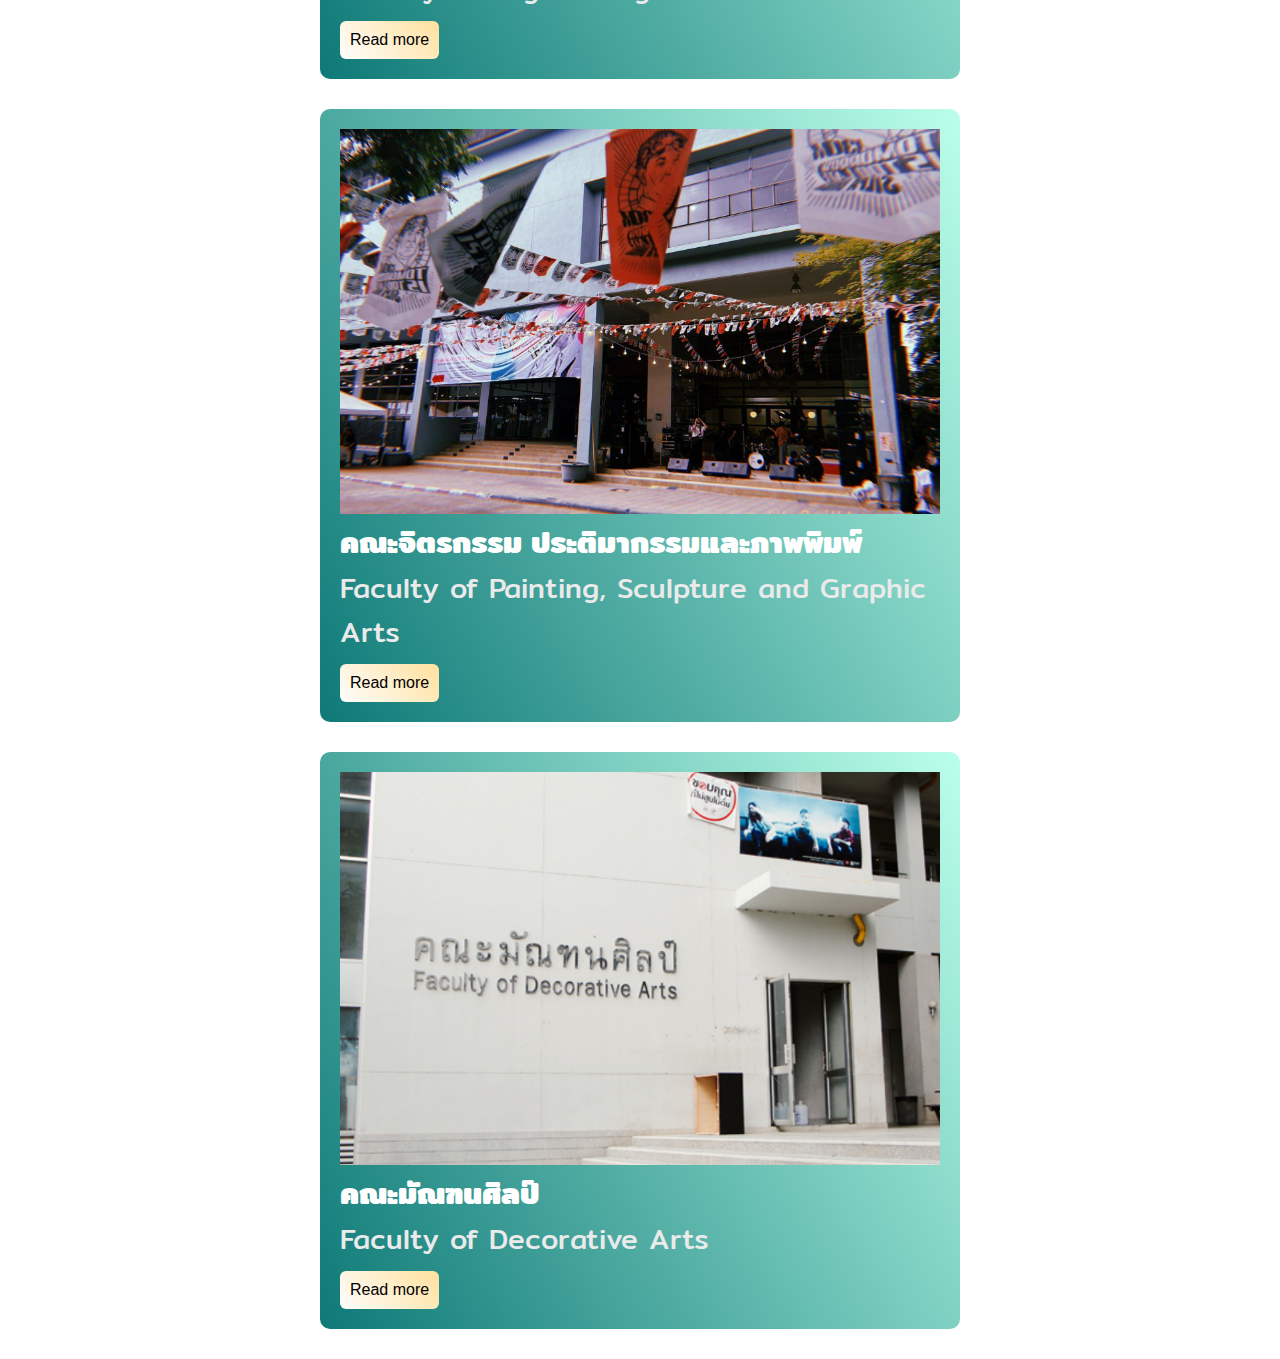
<file: faculty.html>
<!doctype html>
<html lang="en">
<head>
    <meta charset="utf-8">
    <meta name="viewport" content="width=device-width, initial-scale=1.0">
    <title>Faculty of Silpakorn</title>
    <link rel="preconnect" href="https://fonts.googleapis.com">
    <link rel="preconnect" href="https://fonts.gstatic.com" crossorigin>
    <link href="https://fonts.googleapis.com/css2?family=IBM+Plex+Sans+Thai:wght@600&family=Mitr:wght@600&display=swap" rel="stylesheet">
    <link rel="preconnect" href="https://fonts.googleapis.com">
    <link rel="preconnect" href="https://fonts.gstatic.com" crossorigin>
    <link href="https://fonts.googleapis.com/css2?family=IBM+Plex+Sans+Thai:wght@600&display=swap" rel="stylesheet">
    <link rel="stylesheet" href="style/style_fac.css">
    <link rel='stylesheet' href='https://use.fontawesome.com/releases/v5.7.0/css/all.css' integrity='sha384-lZN37f5QGtY3VHgisS14W3ExzMWZxybE1SJSEsQp9S+oqd12jhcu+A56Ebc1zFSJ' crossorigin='anonymous'>
</head>
<body>
    <nav>
        
        <button class="btn-hamburger">
            <i class="fas fa-bars"></i>
        </button>

        <a href="index.html">
            <img alt="โลโก้ศิลปากร" src="img/logo_silpakorn.png" width="60">
        </a>

        <ul>
            <li><a href="index.html">หน้าแรก</a></li>
            <li><a href="faculty.html">คณะวิชา</a></li>
            <li><a href="contact.html">ติดต่อ</a></li>
        </ul>

    </nav>

    <div class="container">
        <h2>คณะในมหาวิทยาลัยศิลปากร</h2>
        <h3>วิทยาเขตพระราชวังสนามจันทร์</h3>
    </div>

    <div class="main-content">
        <div class="box">
            <img class="image" src="img/art.png">
            <h2>คณะอักษรศาสตร์</h2>
            <p>Faculty of Arts</p>
            <a class="button" href="Faculty_of_Arts.html">Read more</a>
        </div>
        <div class="box">
            <img class="image" src="img/edu.png">
            <h2>คณะศึกษาศาสตร์</h2>
            <p>Faculty of Education</p>
            <a class="button" href="Faculty_of_Education.html">Read more</a>
        </div>
        <div class="box">
            <img class="image" src="img/sci.png">
            <h2>คณะวิทยาศาสตร์</h2>
            <p>Faculty of Science</p>
            <a class="button" href="Faculty_of_Science.html">Read more</a>
        </div>
        <div class="box">
            <img class="image" src="img/phar.png">
            <h2>คณะเภสัชศาสตร์</h2>
            <p>Faculty of Pharmacy</p>
            <a class="button" href="Faculty_of_Pharmacy.html">Read more</a>
        </div>
        <div class="box">
            <img class="image" src="img/eng.png">
            <h2>คณะวิศวกรรมศาสตร์และเทคโนโลยีอุตสาหกรรม</h2>
            <p>Faculty of Engineering</p>
            <a class="button" href="Faculty_of_Engineering.html">Read more</a>
        </div>
        <div class="box">
            <img class="image" src="img/paint.png">
            <h2>คณะจิตรกรรม ประติมากรรมและภาพพิมพ์</h2>
            <p>Faculty of Painting, Sculpture and Graphic Arts</p>
            <a class="button" href="Faculty_of_Painting.html">Read more</a>
        </div>
        <div class="box">
            <img class="image" src="img/dec.png">
            <h2>คณะมัณฑนศิลป์</h2>
            <p>Faculty of Decorative Arts</p>
            <a class="button" href="Faculty_of_Decorative_Arts.html">Read more</a>
        </div>
    </div>

    <script src="https://code.jquery.com/jquery-3.6.3.js" integrity="sha256-nQLuAZGRRcILA+6dMBOvcRh5Pe310sBpanc6+QBmyVM=" crossorigin="anonymous"></script>
    
    <script>
        $(document).ready(function(){
            $(".btn-hamburger").on("click", function(){
                $("nav ul").toggleClass("nav-active");
            })
        });
    </script>
</body>
</html>
</file>
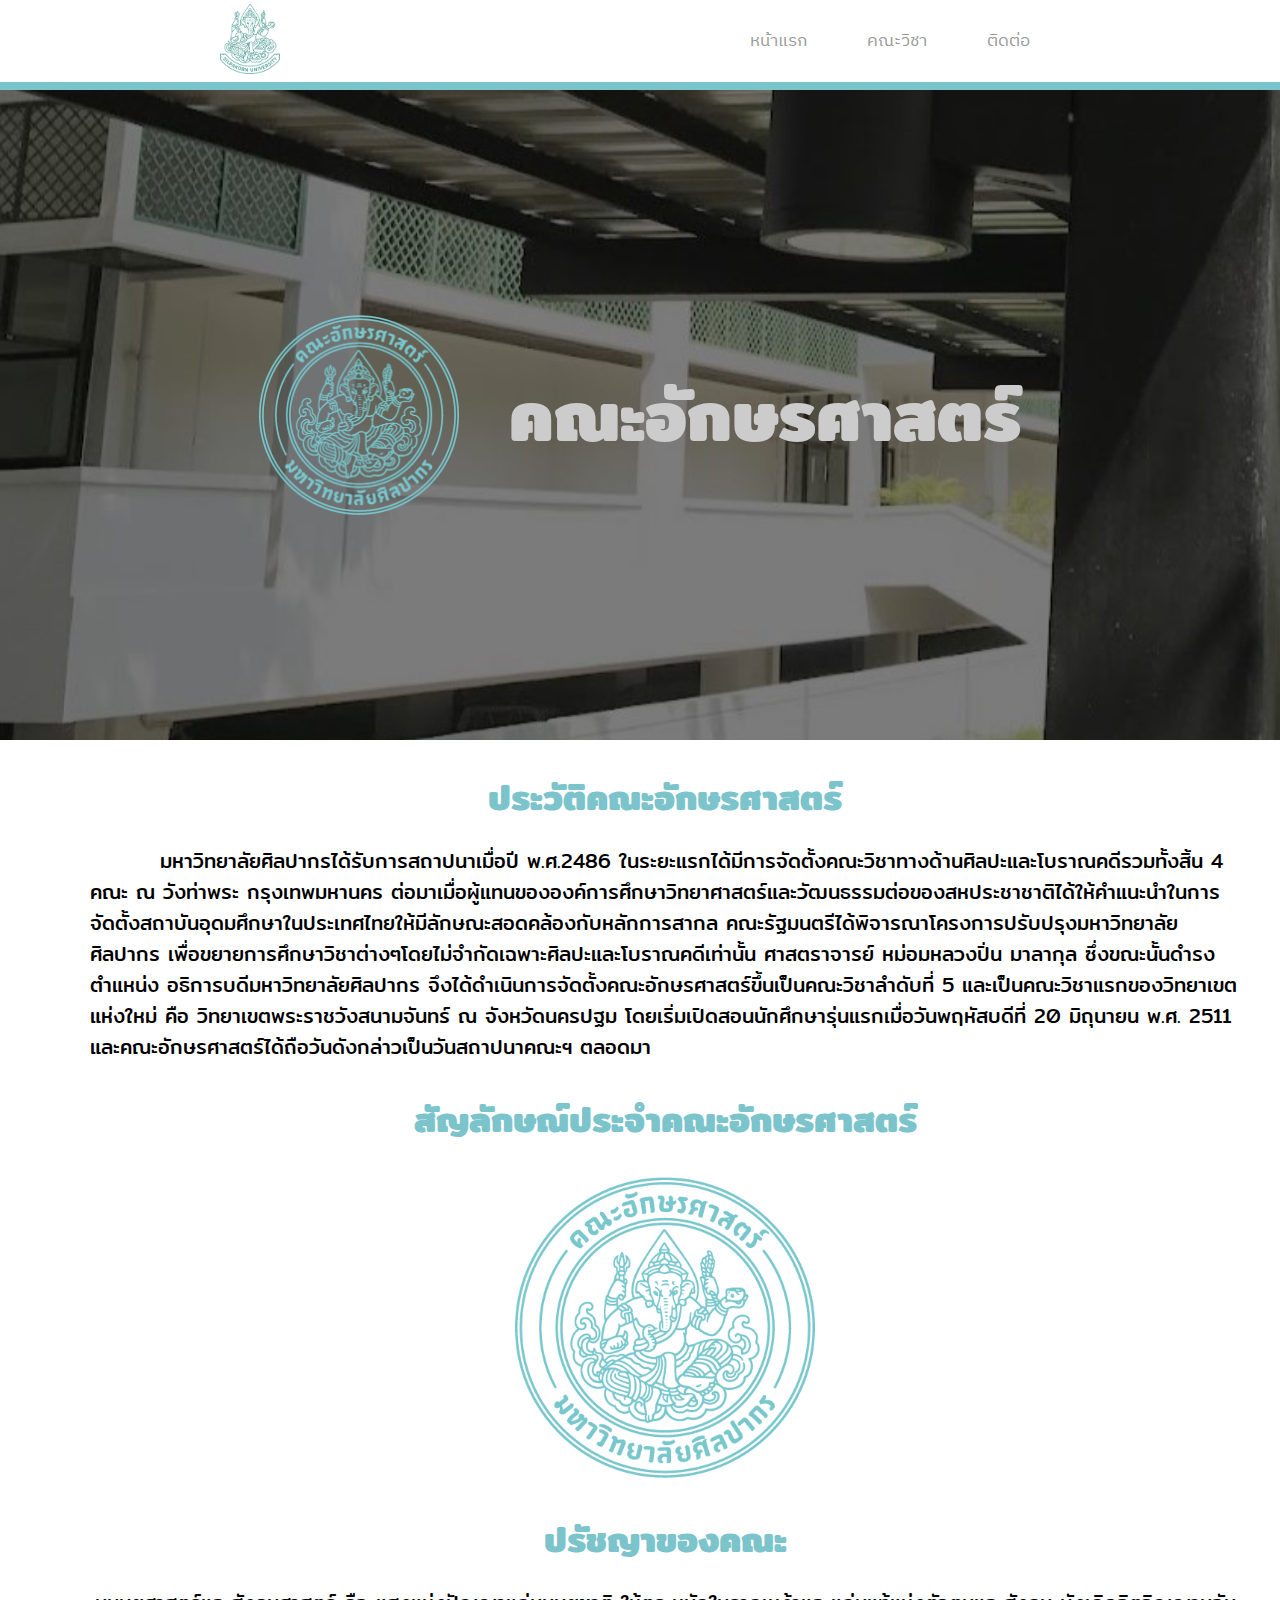
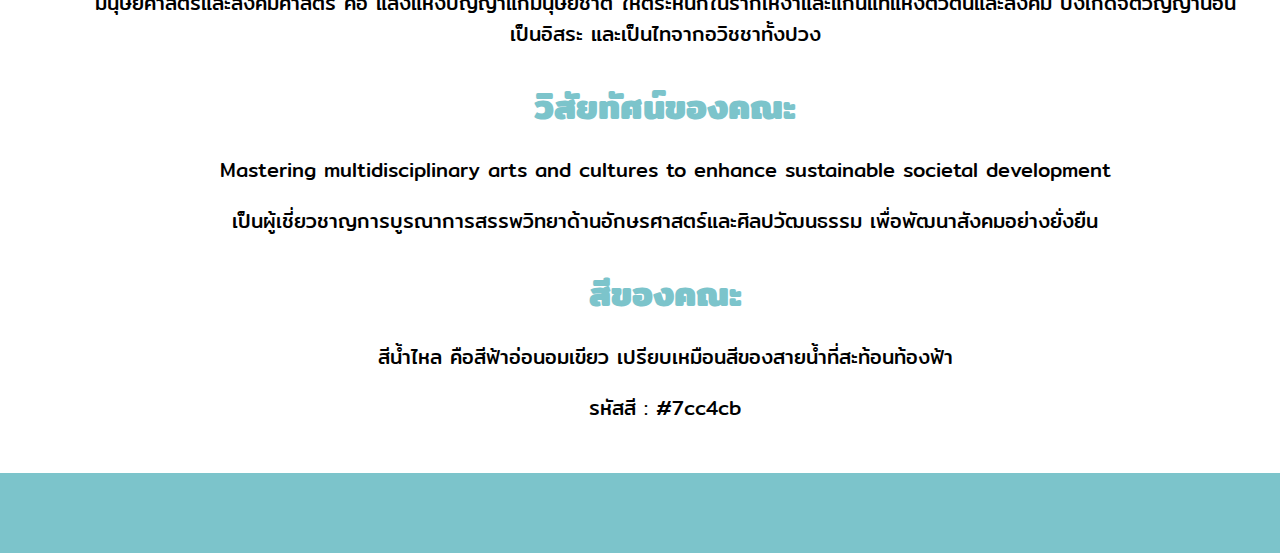
<file: Faculty_of_Arts.html>
<!doctype html>
<html lang="en">
<head>
    <meta charset="utf-8">
    <meta name="viewport" content="width=device-width, initial-scale=1.0">
    <title>Faculty of Arts</title>
    <link rel="preconnect" href="https://fonts.googleapis.com">
    <link rel="preconnect" href="https://fonts.gstatic.com" crossorigin>
    <link href="https://fonts.googleapis.com/css2?family=IBM+Plex+Sans+Thai:wght@600&family=Mitr:wght@400;600&display=swap" rel="stylesheet">
    <link rel="stylesheet" href="style/style_art.css">
    <link rel='stylesheet' href='https://use.fontawesome.com/releases/v5.7.0/css/all.css' integrity='sha384-lZN37f5QGtY3VHgisS14W3ExzMWZxybE1SJSEsQp9S+oqd12jhcu+A56Ebc1zFSJ' crossorigin='anonymous'>
</head>
<body>
    <nav>
        
        <button class="btn-hamburger">
            <i class="fas fa-bars"></i>
        </button>

        <a href="index.html">
            <img alt="โลโก้ศิลปากร" src="img/logo_silpakorn.png" width="60">
        </a>

        <ul>
            <li><a href="index.html">หน้าแรก</a></li>
            <li><a href="faculty.html">คณะวิชา</a></li>
            <li><a href="contact.html">ติดต่อ</a></li>
        </ul>

    </nav>

    <div class="background" style="background-image: url('img/art_1.JPG'); background-size: cover; background-attachment: fixed; background-repeat: no-repeat;">
        <img class="image" src="img/logoart.png">
        <h5>คณะอักษรศาสตร์</h5>
    </div>

    <div class="container">
        <h1>ประวัติคณะอักษรศาสตร์</h1>

        <p style="text-indent: 70px;">มหาวิทยาลัยศิลปากรได้รับการสถาปนาเมื่อปี พ.ศ.2486 ในระยะแรกได้มีการจัดตั้งคณะวิชาทางด้านศิลปะและโบราณคดีรวมทั้งสิ้น 4 คณะ ณ วังท่าพระ กรุงเทพมหานคร  ต่อมาเมื่อผู้แทนขององค์การศึกษาวิทยาศาสตร์และวัฒนธรรมต่อของสหประชาชาติได้ให้คำแนะนำในการจัดตั้งสถาบันอุดมศึกษาในประเทศไทยให้มีลักษณะสอดคล้องกับหลักการสากล คณะรัฐมนตรีได้พิจารณาโครงการปรับปรุงมหาวิทยาลัยศิลปากร เพื่อขยายการศึกษาวิชาต่างๆโดยไม่จำกัดเฉพาะศิลปะและโบราณคดีเท่านั้น ศาสตราจารย์ หม่อมหลวงปิ่น มาลากุล  ซึ่งขณะนั้นดำรงตำแหน่ง อธิการบดีมหาวิทยาลัยศิลปากร จึงได้ดำเนินการจัดตั้งคณะอักษรศาสตร์ขึ้นเป็นคณะวิชาลำดับที่ 5 และเป็นคณะวิชาแรกของวิทยาเขตแห่งใหม่ คือ วิทยาเขตพระราชวังสนามจันทร์ ณ จังหวัดนครปฐม โดยเริ่มเปิดสอนนักศึกษารุ่นแรกเมื่อวันพฤหัสบดีที่ 20 มิถุนายน พ.ศ. 2511 และคณะอักษรศาสตร์ได้ถือวันดังกล่าวเป็นวันสถาปนาคณะฯ ตลอดมา
        </p>
        <center><h6>สัญลักษณ์ประจำคณะอักษรศาสตร์</h6></center>
        <center><img alt="คณะอักษรศาสตร์" src="img/logoart.png"></center>
        <center><h6>ปรัชญาของคณะ</h6></center>
        <center><p>มนุษยศาสตร์และสังคมศาสตร์ คือ แสงแห่งปัญญาแก่มนุษยชาติ  ให้ตระหนักในรากเหง้าและแก่นแท้แห่งตัวตนและสังคม   บังเกิดจิตวิญญานอันเป็นอิสระ  และเป็นไทจากอวิชชาทั้งปวง</p></center>
        <center><h6>วิสัยทัศน์ของคณะ</h6></center>
        <center><p>Mastering multidisciplinary arts and cultures to enhance sustainable societal development</p></center>
        <center><p>เป็นผู้เชี่ยวชาญการบูรณาการสรรพวิทยาด้านอักษรศาสตร์และศิลปวัฒนธรรม เพื่อพัฒนาสังคมอย่างยั่งยืน</p></center>
        <center><h6>สีของคณะ</h6></center>
        <center><p>สีน้ำไหล คือสีฟ้าอ่อนอมเขียว เปรียบเหมือนสีของสายน้ำที่สะท้อนท้องฟ้า</p></center>
        <center><p>รหัสสี : #7cc4cb</p></center>
    </div>

    <div class="footer">
    </div>

    <script src="https://code.jquery.com/jquery-3.6.3.js" integrity="sha256-nQLuAZGRRcILA+6dMBOvcRh5Pe310sBpanc6+QBmyVM=" crossorigin="anonymous"></script>
    
    <script>
        $(document).ready(function(){
            $(".btn-hamburger").on("click", function(){
                $("nav ul").toggleClass("nav-active");
            })
        });
    </script>
</body>
</html>
</file>
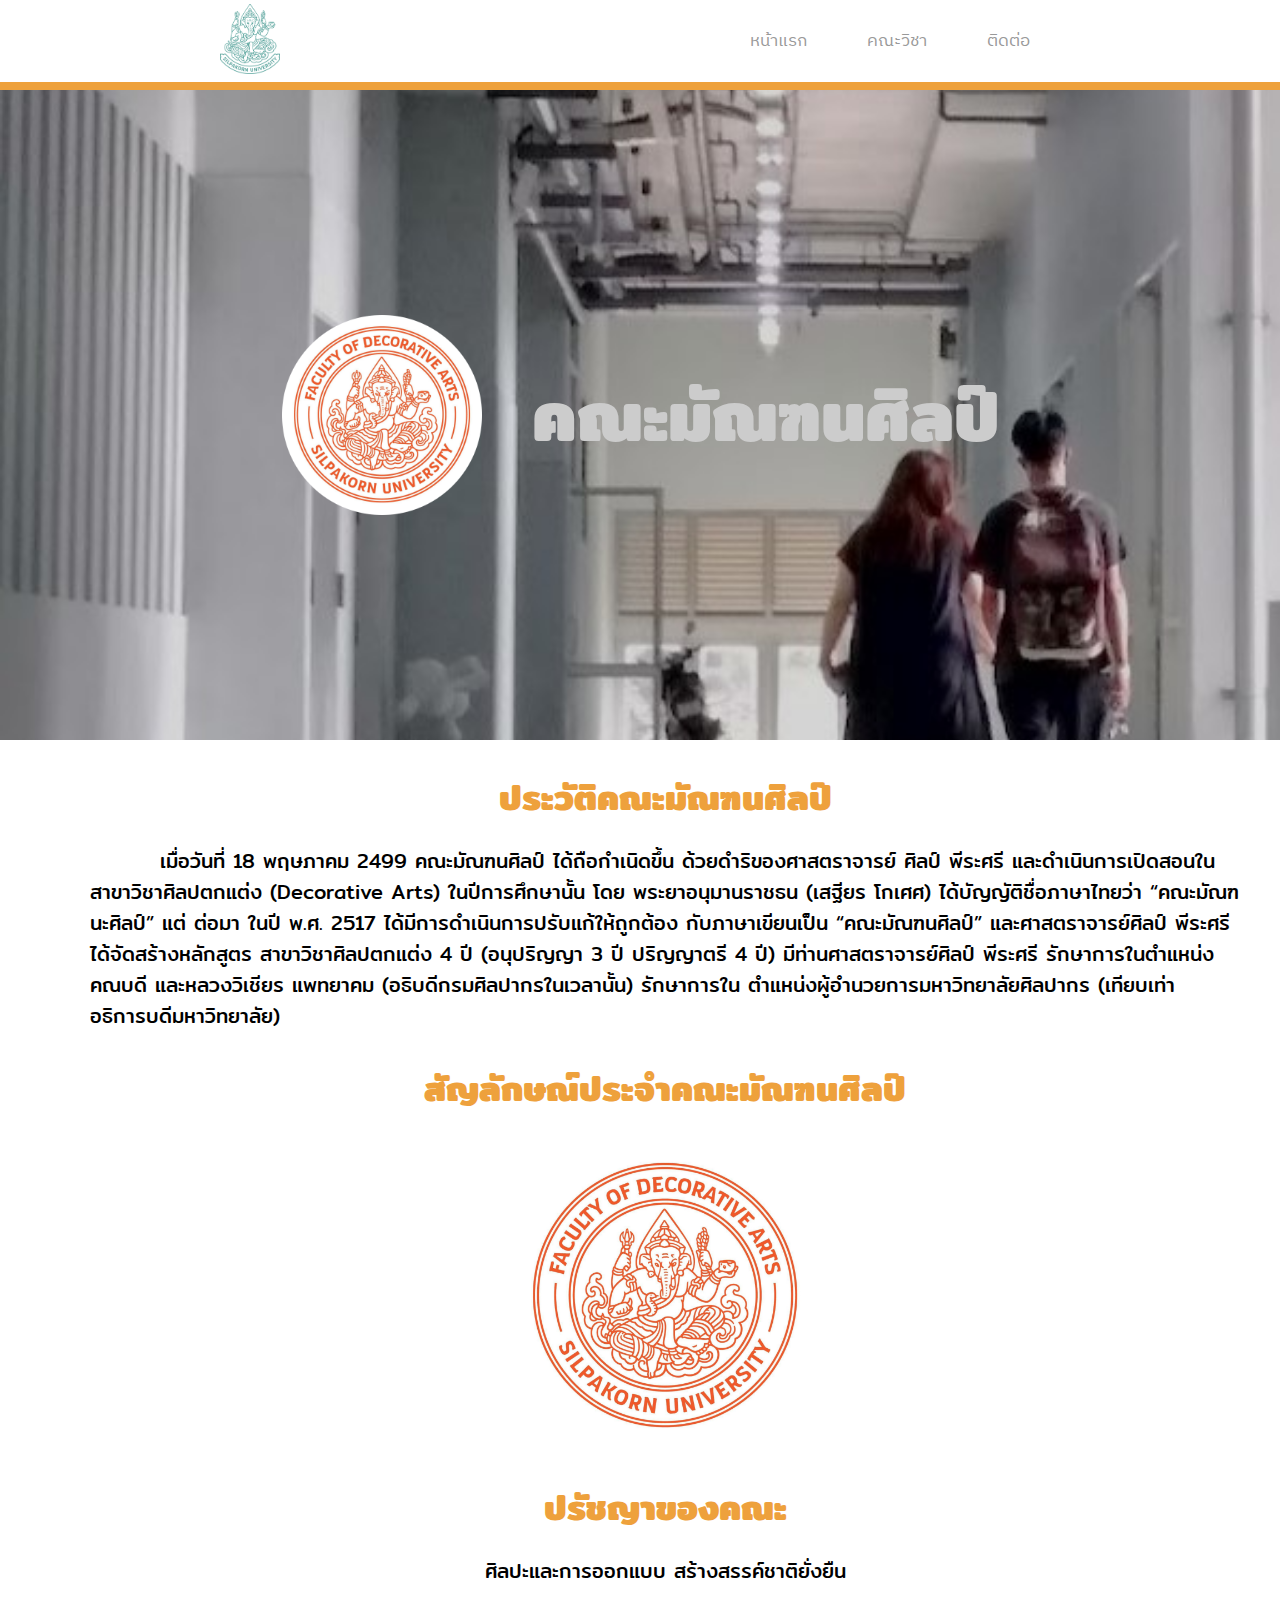
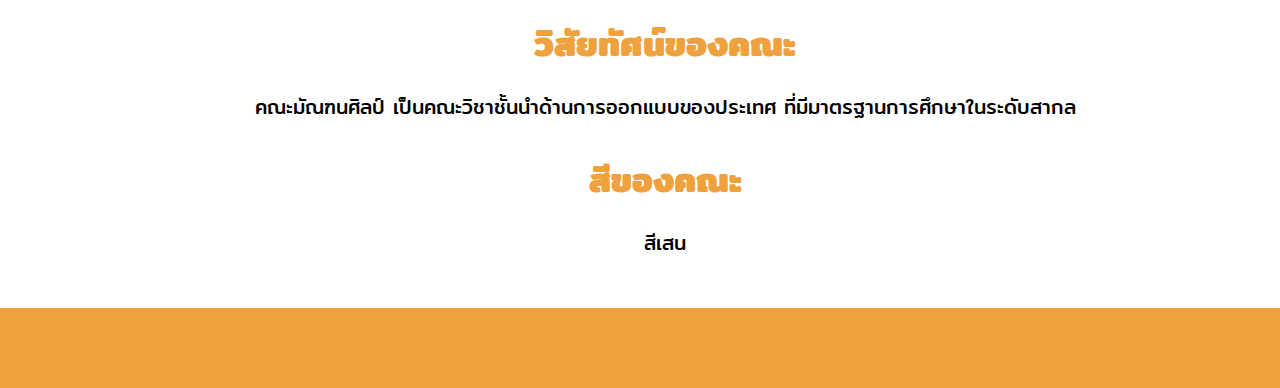
<file: Faculty_of_Decorative_Arts.html>
<!doctype html>
<html lang="en">
<head>
    <meta charset="utf-8">
    <meta name="viewport" content="width=device-width, initial-scale=1.0">
    <title>Faculty of Decorative</title>
    <link rel="preconnect" href="https://fonts.googleapis.com">
    <link rel="preconnect" href="https://fonts.gstatic.com" crossorigin>
    <link href="https://fonts.googleapis.com/css2?family=IBM+Plex+Sans+Thai:wght@600&family=Mitr:wght@400;600&display=swap" rel="stylesheet">
    <link rel="stylesheet" href="style/style_dec.css">
    <link rel='stylesheet' href='https://use.fontawesome.com/releases/v5.7.0/css/all.css' integrity='sha384-lZN37f5QGtY3VHgisS14W3ExzMWZxybE1SJSEsQp9S+oqd12jhcu+A56Ebc1zFSJ' crossorigin='anonymous'>
</head>
<body>
    <nav>
        
        <button class="btn-hamburger">
            <i class="fas fa-bars"></i>
        </button>

        <a href="index.html">
            <img alt="โลโก้ศิลปากร" src="img/logo_silpakorn.png" width="60">
        </a>

        <ul>
            <li><a href="index.html">หน้าแรก</a></li>
            <li><a href="faculty.html">คณะวิชา</a></li>
            <li><a href="contact.html">ติดต่อ</a></li>
        </ul>

    </nav>

    <div class="background" style="background-image: url('img/dec_1.jpg'); background-size: cover; background-attachment: fixed; background-repeat: no-repeat;">
        <img class="image" src="img/logodec.png">
        <h5>คณะมัณฑนศิลป์</h5>
    </div>

    <div class="container">
        <h1>ประวัติคณะมัณฑนศิลป์</h1>

        <p style="text-indent: 70px;">เมื่อวันที่ 18 พฤษภาคม 2499 คณะมัณฑนศิลป์ ได้ถือกำเนิดขึ้น ด้วยดำริของศาสตราจารย์ ศิลป์ พีระศรี และดำเนินการเปิดสอนในสาขาวิชาศิลปตกแต่ง (Decorative Arts) ในปีการศึกษานั้น โดย พระยาอนุมานราชธน (เสฐียร โกเศศ) ได้บัญญัติชื่อภาษาไทยว่า “คณะมัณฑนะศิลป์” แต่ ต่อมา ในปี พ.ศ. 2517 ได้มีการดำเนินการปรับแก้ให้ถูกต้อง กับภาษาเขียนเป็น “คณะมัณฑนศิลป์” และศาสตราจารย์ศิลป์ พีระศรี ได้จัดสร้างหลักสูตร สาขาวิชาศิลปตกแต่ง 4 ปี (อนุปริญญา 3 ปี ปริญญาตรี 4 ปี) มีท่านศาสตราจารย์ศิลป์ พีระศรี รักษาการในตำแหน่งคณบดี และหลวงวิเชียร แพทยาคม (อธิบดีกรมศิลปากรในเวลานั้น) รักษาการใน ตำแหน่งผู้อำนวยการมหาวิทยาลัยศิลปากร (เทียบเท่า อธิการบดีมหาวิทยาลัย)</p>
        <center><h6>สัญลักษณ์ประจำคณะมัณฑนศิลป์</h6></center>
        <center><img alt="คณะมัณฑนศิลป์" src="img/logodec.png"></center>
        <center><h6>ปรัชญาของคณะ</h6></center>
        <center><p>ศิลปะและการออกแบบ สร้างสรรค์ชาติยั่งยืน</p></center>
        <center><h6>วิสัยทัศน์ของคณะ</h6></center>
        <center><p>คณะมัณฑนศิลป์ เป็นคณะวิชาชั้นนำด้านการออกแบบของประเทศ  ที่มีมาตรฐานการศึกษาในระดับสากล</p></center>
        <center><h6>สีของคณะ</h6></center>
        <center><p>สีเสน</p></center>
    </div>

    <div class="footer">
    </div>

    <script src="https://code.jquery.com/jquery-3.6.3.js" integrity="sha256-nQLuAZGRRcILA+6dMBOvcRh5Pe310sBpanc6+QBmyVM=" crossorigin="anonymous"></script>
    
    <script>
        $(document).ready(function(){
            $(".btn-hamburger").on("click", function(){
                $("nav ul").toggleClass("nav-active");
            })
        });
    </script>
</body>
</html>
</file>
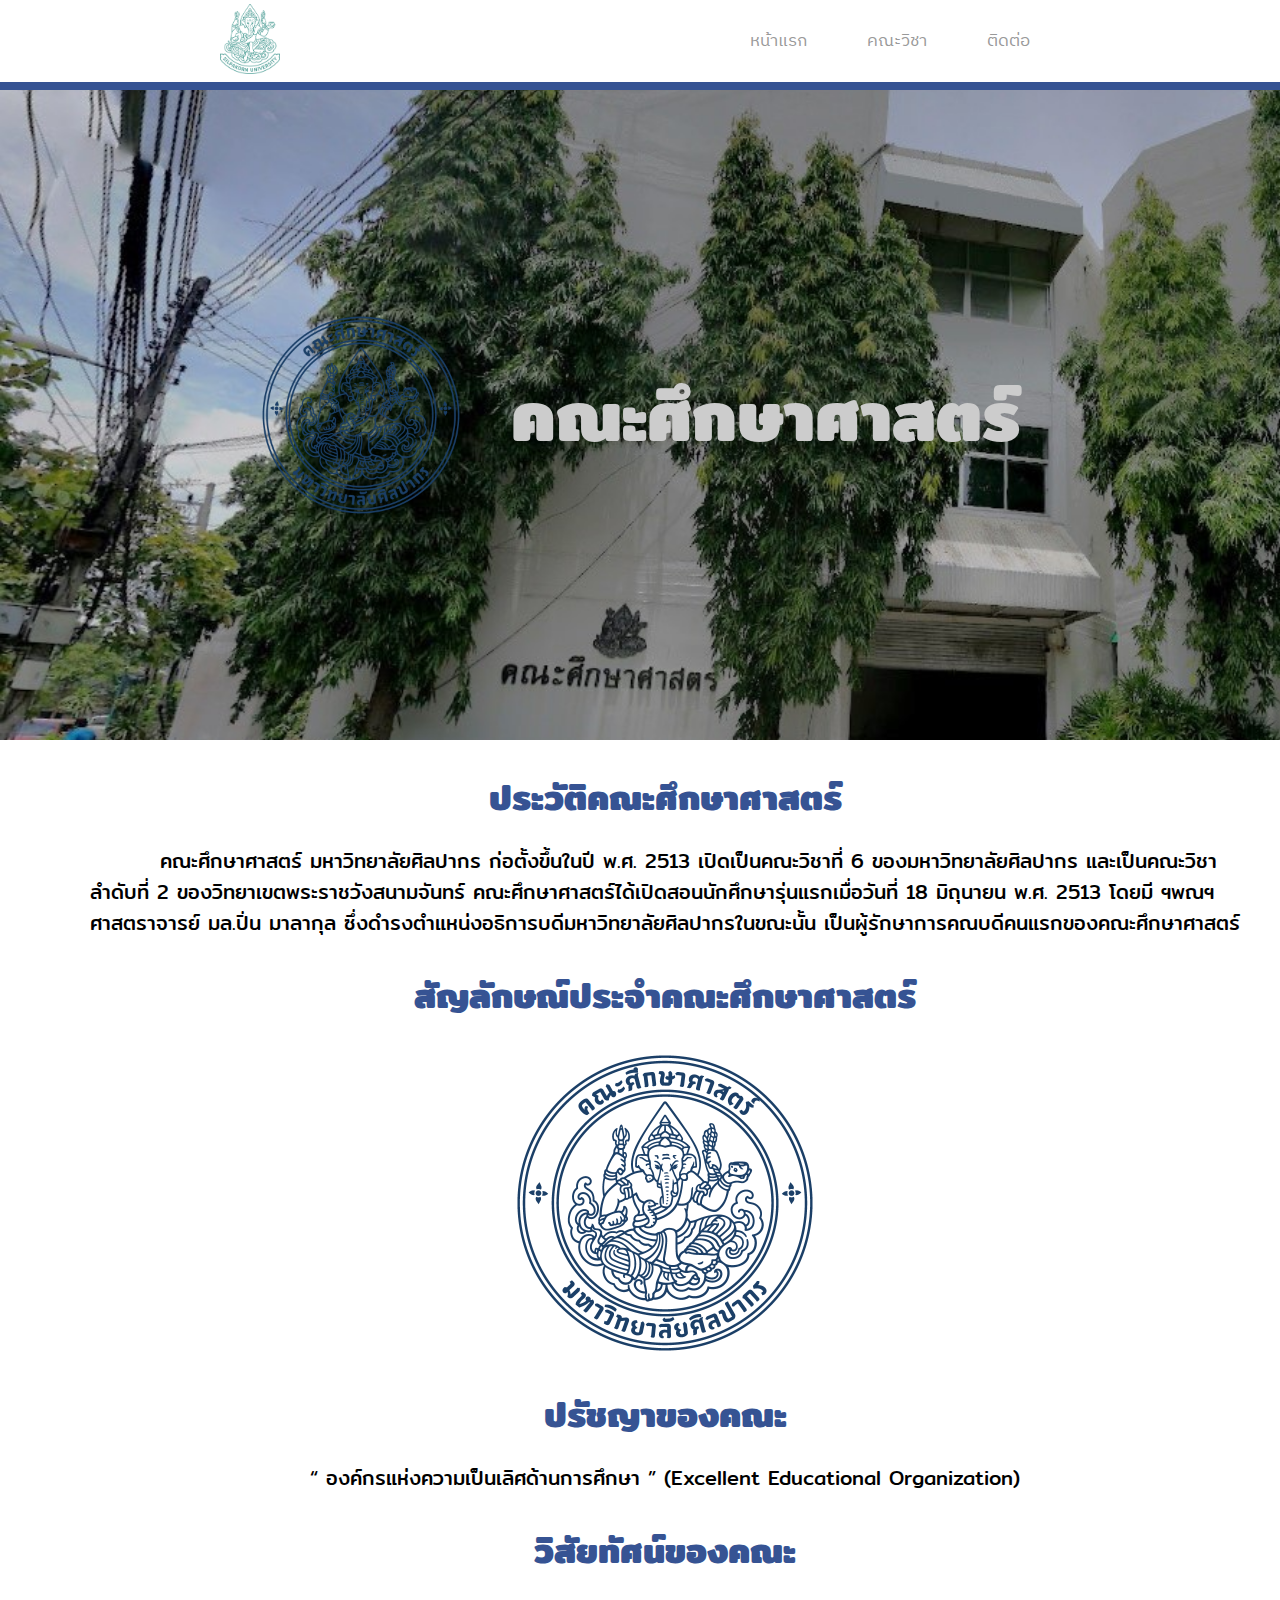
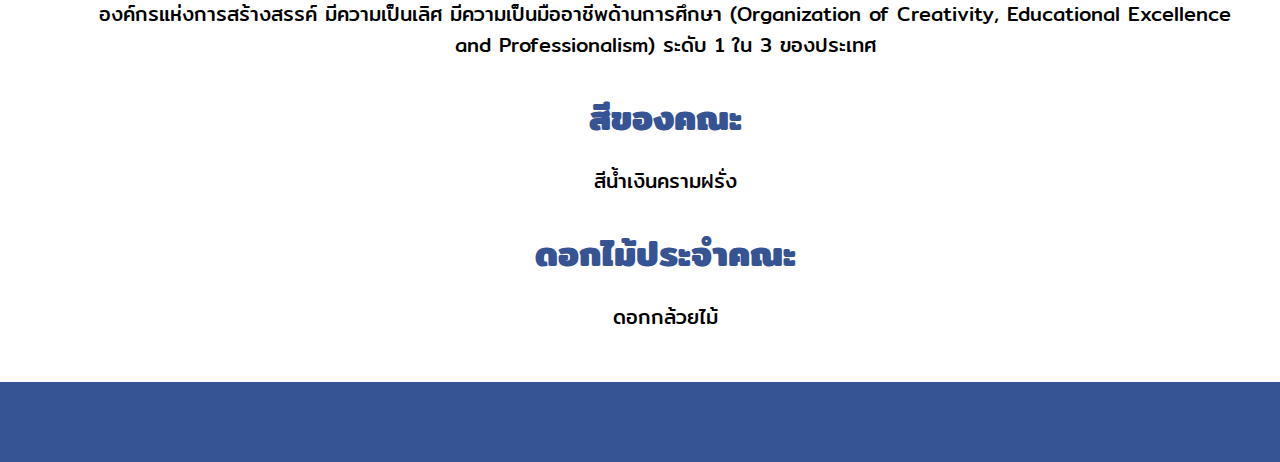
<file: Faculty_of_Education.html>
<!doctype html>
<html lang="en">
<head>
    <meta charset="utf-8">
    <meta name="viewport" content="width=device-width, initial-scale=1.0">
    <title>Faculty of Education</title>
    <link rel="preconnect" href="https://fonts.googleapis.com">
    <link rel="preconnect" href="https://fonts.gstatic.com" crossorigin>
    <link href="https://fonts.googleapis.com/css2?family=IBM+Plex+Sans+Thai:wght@600&family=Mitr:wght@400;600&display=swap" rel="stylesheet">
    <link rel="stylesheet" href="style/style_edu.css">
    <link rel='stylesheet' href='https://use.fontawesome.com/releases/v5.7.0/css/all.css' integrity='sha384-lZN37f5QGtY3VHgisS14W3ExzMWZxybE1SJSEsQp9S+oqd12jhcu+A56Ebc1zFSJ' crossorigin='anonymous'>
</head>
<body>
    <nav>
        
        <button class="btn-hamburger">
            <i class="fas fa-bars"></i>
        </button>

        <a href="index.html">
            <img alt="โลโก้ศิลปากร" src="img/logo_silpakorn.png" width="60">
        </a>

        <ul>
            <li><a href="index.html">หน้าแรก</a></li>
            <li><a href="faculty.html">คณะวิชา</a></li>
            <li><a href="contact.html">ติดต่อ</a></li>
        </ul>

    </nav>

    <div class="background" style="background-image: url('img/edu_1.jpg'); background-size: cover; background-attachment: fixed; background-repeat: no-repeat;">
        <img class="image" src="img/logoedu.png">
        <h5>คณะศึกษาศาสตร์</h5>
    </div>

    <div class="container">
        <h1>ประวัติคณะศึกษาศาสตร์</h1>

        <p style="text-indent: 70px;">คณะศึกษาศาสตร์ มหาวิทยาลัยศิลปากร ก่อตั้งขึ้นในปี พ.ศ. 2513 เปิดเป็นคณะวิชาที่ 6 ของมหาวิทยาลัยศิลปากร และเป็นคณะวิชาลำดับที่ 2 ของวิทยาเขตพระราชวังสนามจันทร์ คณะศึกษาศาสตร์ได้เปิดสอนนักศึกษารุ่นแรกเมื่อวันที่ 18 มิถุนายน พ.ศ. 2513 โดยมี ฯพณฯ ศาสตราจารย์ มล.ปิ่น มาลากุล ซึ่งดำรงตำแหน่งอธิการบดีมหาวิทยาลัยศิลปากรในขณะนั้น เป็นผู้รักษาการคณบดีคนแรกของคณะศึกษาศาสตร์
        </p>
        <center><h6>สัญลักษณ์ประจำคณะศึกษาศาสตร์</h6></center>
        <center><img alt="คณะศึกษาศาสตร์" src="img/logoedu.png"></center>
        <center><h6>ปรัชญาของคณะ</h6></center>
        <center><p> “ องค์กรแห่งความเป็นเลิศด้านการศึกษา ”  (Excellent Educational Organization)</p></center>
        <center><h6>วิสัยทัศน์ของคณะ</h6></center>
        <center><p>องค์กรแห่งการสร้างสรรค์ มีความเป็นเลิศ มีความเป็นมืออาชีพด้านการศึกษา (Organization of Creativity, Educational Excellence and Professionalism) ระดับ 1 ใน 3 ของประเทศ</p></center>
        <center><h6>สีของคณะ</h6></center>
        <center><p>สีน้ำเงินครามฝรั่ง</p></center>
        <center><h6>ดอกไม้ประจำคณะ</h6></center>
        <center><p>ดอกกล้วยไม้</p></center>
    </div>

    <div class="footer">
    </div>

    <script src="https://code.jquery.com/jquery-3.6.3.js" integrity="sha256-nQLuAZGRRcILA+6dMBOvcRh5Pe310sBpanc6+QBmyVM=" crossorigin="anonymous"></script>
    
    <script>
        $(document).ready(function(){
            $(".btn-hamburger").on("click", function(){
                $("nav ul").toggleClass("nav-active");
            })
        });
    </script>
</body>
</html>
</file>
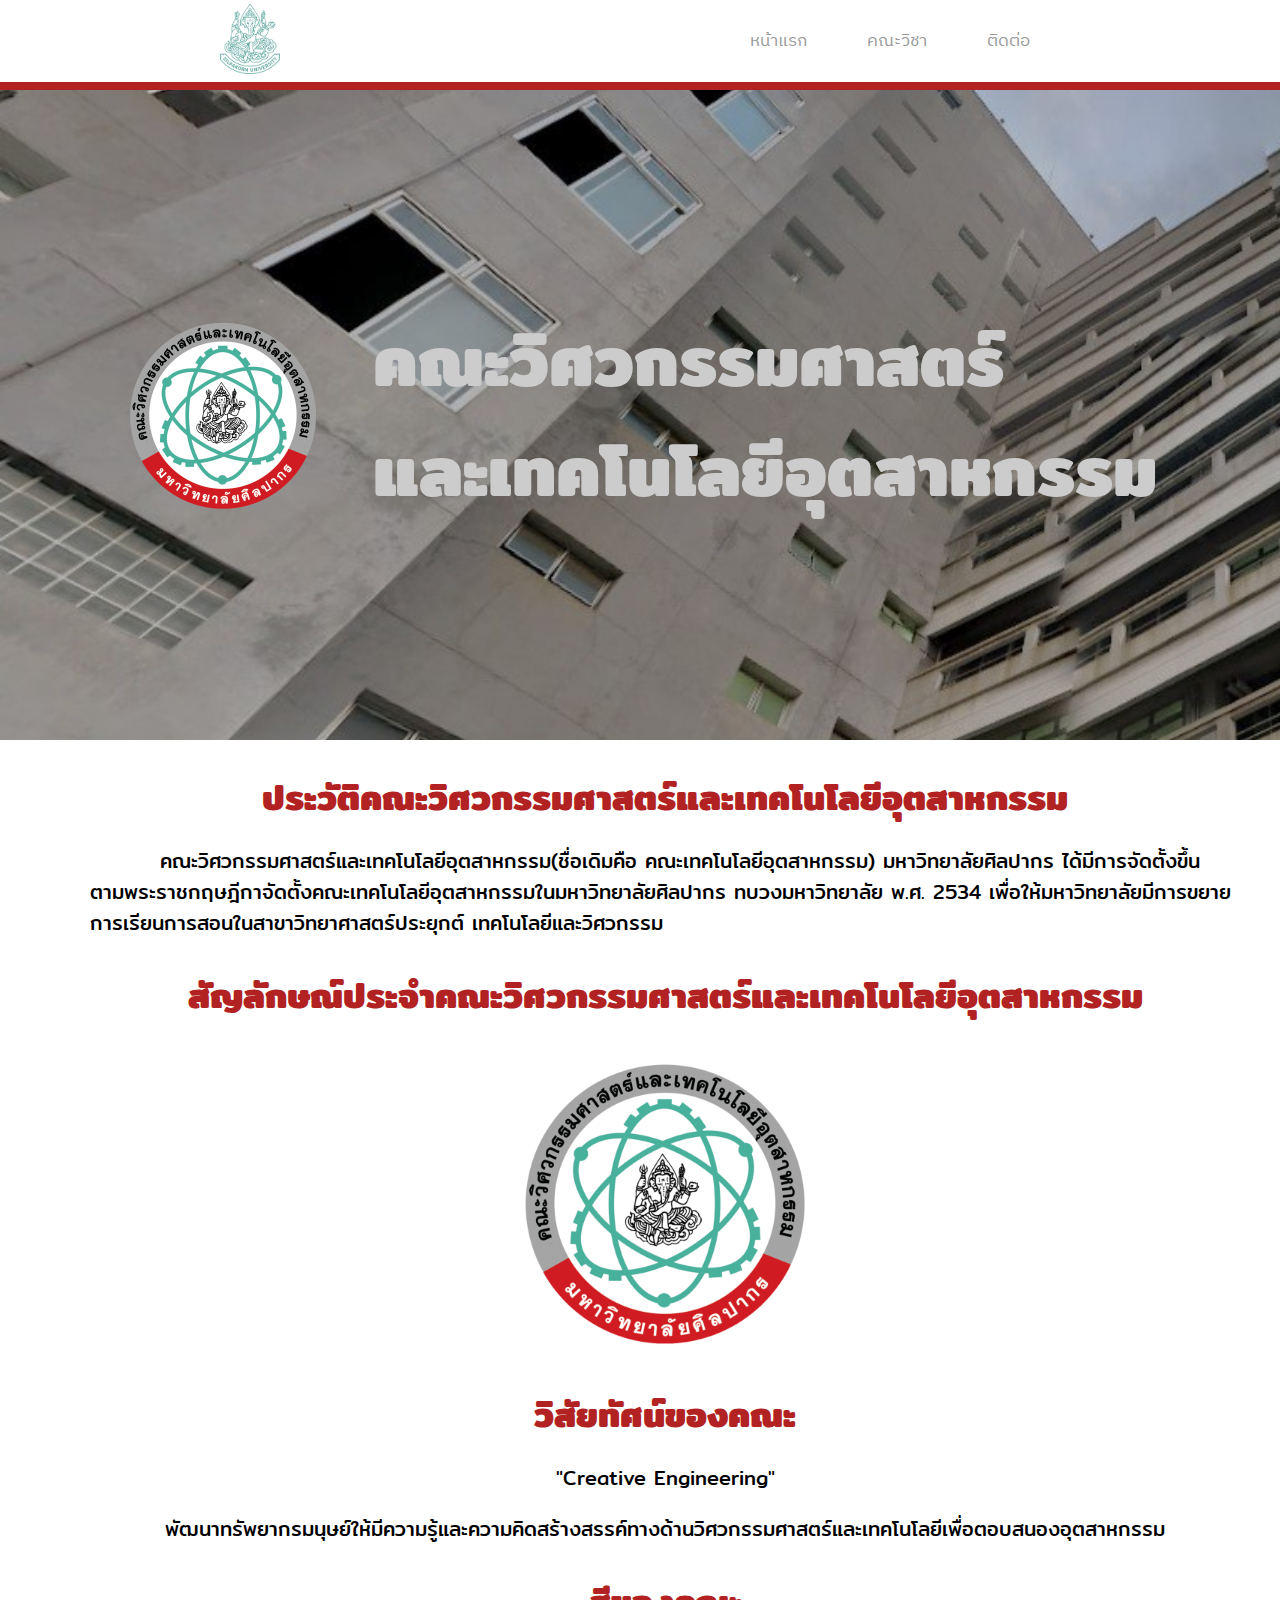
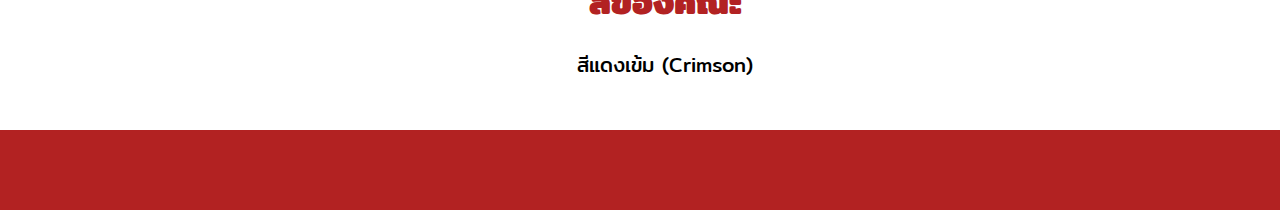
<file: Faculty_of_Engineering.html>
<!doctype html>
<html lang="en">
<head>
    <meta charset="utf-8">
    <meta name="viewport" content="width=device-width, initial-scale=1.0">
    <title>Faculty of Engineering</title>
    <link rel="preconnect" href="https://fonts.googleapis.com">
    <link rel="preconnect" href="https://fonts.gstatic.com" crossorigin>
    <link href="https://fonts.googleapis.com/css2?family=IBM+Plex+Sans+Thai:wght@600&family=Mitr:wght@400;600&display=swap" rel="stylesheet">
    <link rel="stylesheet" href="style/style_en.css">
    <link rel='stylesheet' href='https://use.fontawesome.com/releases/v5.7.0/css/all.css' integrity='sha384-lZN37f5QGtY3VHgisS14W3ExzMWZxybE1SJSEsQp9S+oqd12jhcu+A56Ebc1zFSJ' crossorigin='anonymous'>
</head>
<body>
    <nav>
        
        <button class="btn-hamburger">
            <i class="fas fa-bars"></i>
        </button>

        <a href="index.html">
            <img alt="โลโก้ศิลปากร" src="img/logo_silpakorn.png" width="60">
        </a>

        <ul>
            <li><a href="index.html">หน้าแรก</a></li>
            <li><a href="faculty.html">คณะวิชา</a></li>
            <li><a href="contact.html">ติดต่อ</a></li>
        </ul>

    </nav>

    <div class="background" style="background-image: url('img/eng_1.jpg'); background-size: cover; background-attachment: fixed; background-repeat: no-repeat;">
        <img class="image" src="img/logoeng.png">
        <div class="txt">
            <h5>คณะวิศวกรรมศาสตร์</h5>
            <h5>และเทคโนโลยีอุตสาหกรรม</h5>
        </div>
    </div>

    <div class="container">
        <h1>ประวัติคณะวิศวกรรมศาสตร์และเทคโนโลยีอุตสาหกรรม</h1>

        <p style="text-indent: 70px;">คณะวิศวกรรมศาสตร์และเทคโนโลยีอุตสาหกรรม(ชื่อเดิมคือ คณะเทคโนโลยีอุตสาหกรรม) มหาวิทยาลัยศิลปากร ได้มีการจัดตั้งขึ้นตามพระราชกฤษฎีกาจัดตั้งคณะเทคโนโลยีอุตสาหกรรมในมหาวิทยาลัยศิลปากร ทบวงมหาวิทยาลัย พ.ศ. 2534 เพื่อให้มหาวิทยาลัยมีการขยายการเรียนการสอนในสาขาวิทยาศาสตร์ประยุกต์ เทคโนโลยีและวิศวกรรม</p>
        <center><h6>สัญลักษณ์ประจำคณะวิศวกรรมศาสตร์และเทคโนโลยีอุตสาหกรรม</h6></center>
        <center><img alt="คณะคณะวิศวกรรมศาสตร์และเทคโนโลยีอุตสาหกรรม" src="img/logoeng.png"></center>
        <center><h6>วิสัยทัศน์ของคณะ</h6></center>
        <center><p>"Creative Engineering"</p></center>
        <center><p>พัฒนาทรัพยากรมนุษย์ให้มีความรู้และความคิดสร้างสรรค์ทางด้านวิศวกรรมศาสตร์และเทคโนโลยีเพื่อตอบสนองอุตสาหกรรม</p></center>
        <center><h6>สีของคณะ</h6></center>
        <center><p>สีแดงเข้ม (Crimson)</p></center>
    </div>

    <div class="footer">
    </div>

    <script src="https://code.jquery.com/jquery-3.6.3.js" integrity="sha256-nQLuAZGRRcILA+6dMBOvcRh5Pe310sBpanc6+QBmyVM=" crossorigin="anonymous"></script>
    
    <script>
        $(document).ready(function(){
            $(".btn-hamburger").on("click", function(){
                $("nav ul").toggleClass("nav-active");
            })
        });
    </script>
</body>
</html>
</file>
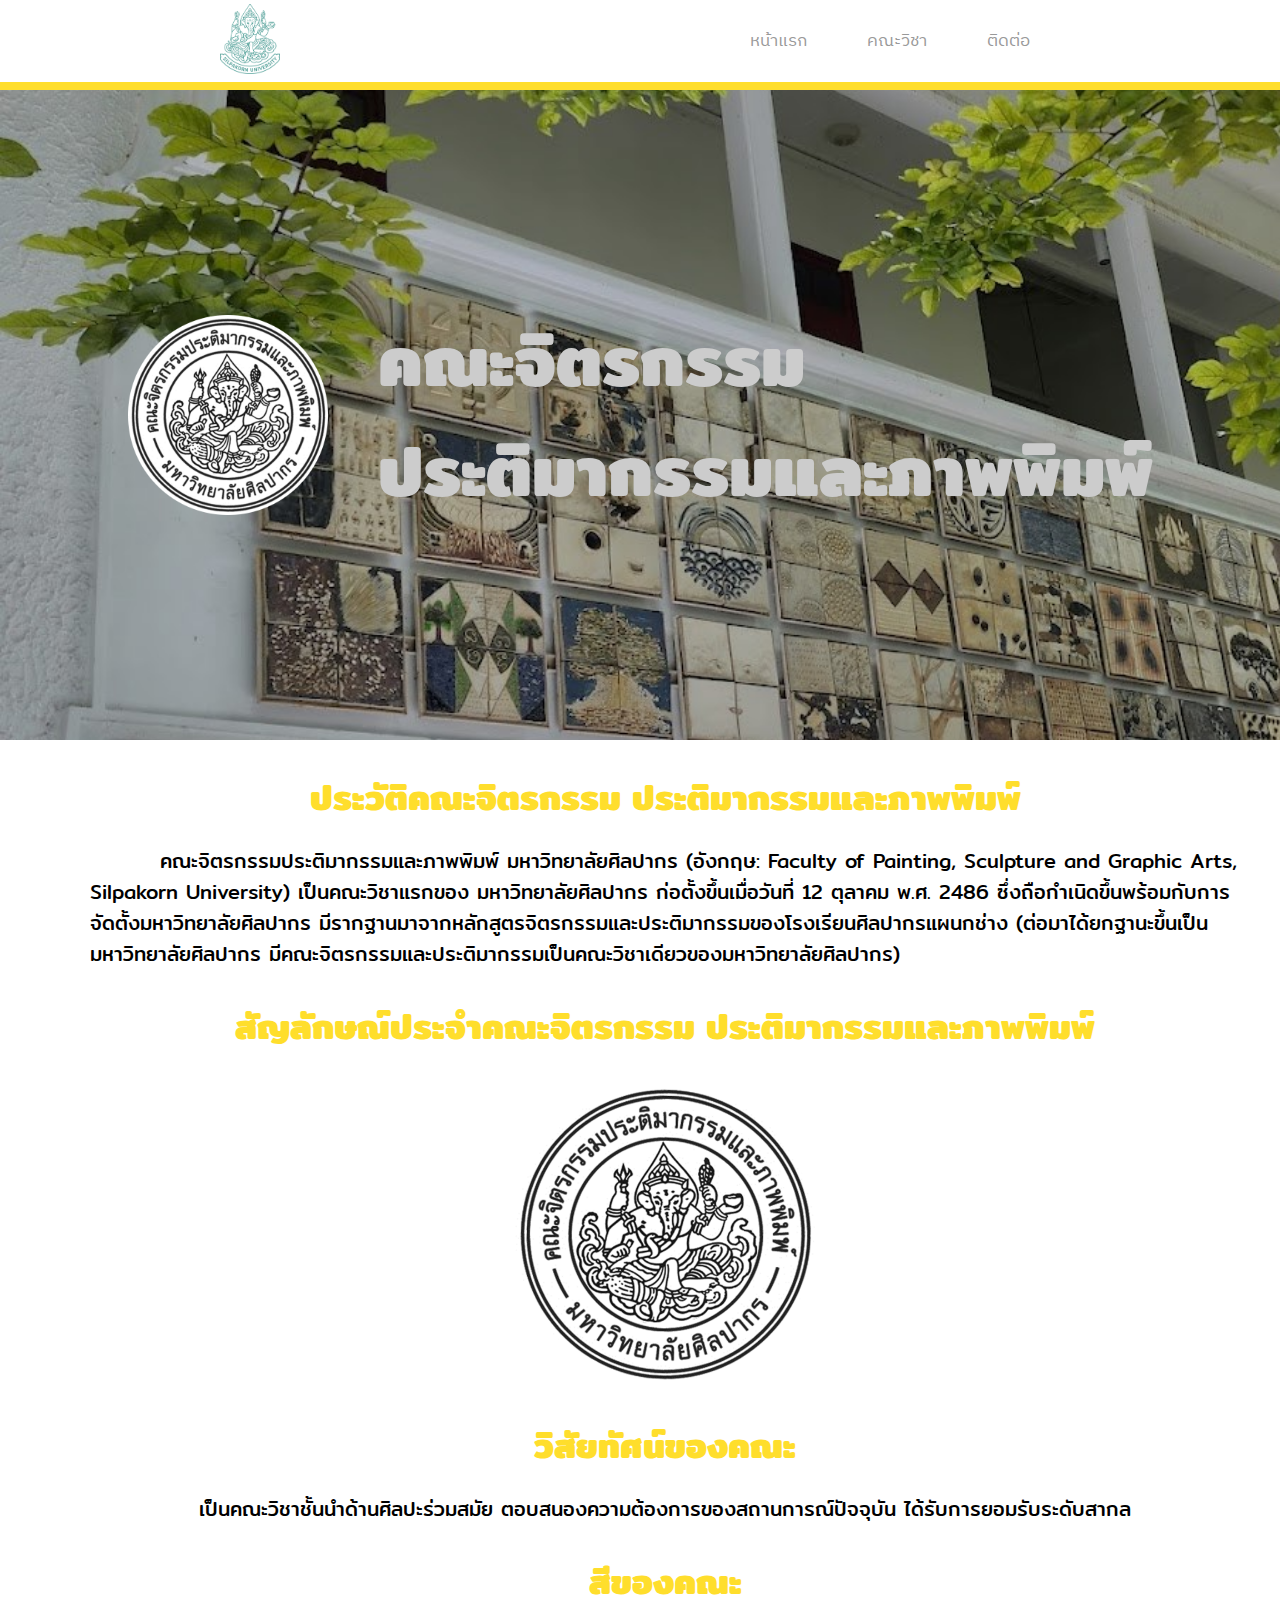
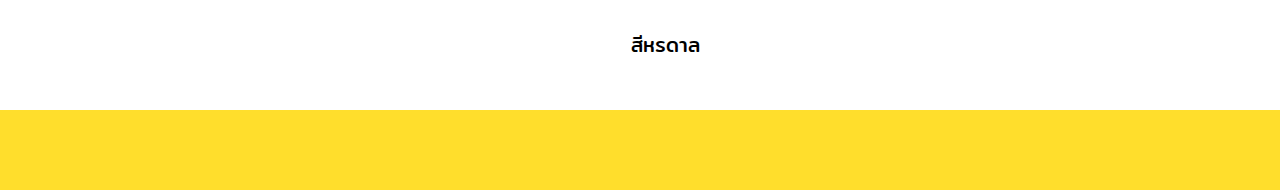
<file: Faculty_of_Painting.html>
<!doctype html>
<html lang="en">
<head>
    <meta charset="utf-8">
    <meta name="viewport" content="width=device-width, initial-scale=1.0">
    <title>Faculty of Painting</title>
    <link rel="preconnect" href="https://fonts.googleapis.com">
    <link rel="preconnect" href="https://fonts.gstatic.com" crossorigin>
    <link href="https://fonts.googleapis.com/css2?family=IBM+Plex+Sans+Thai:wght@600&family=Mitr:wght@400;600&display=swap" rel="stylesheet">
    <link rel="stylesheet" href="style/style_paint.css">
    <link rel='stylesheet' href='https://use.fontawesome.com/releases/v5.7.0/css/all.css' integrity='sha384-lZN37f5QGtY3VHgisS14W3ExzMWZxybE1SJSEsQp9S+oqd12jhcu+A56Ebc1zFSJ' crossorigin='anonymous'>
</head>
<body>
    <nav>
        
        <button class="btn-hamburger">
            <i class="fas fa-bars"></i>
        </button>

        <a href="index.html">
            <img alt="โลโก้ศิลปากร" src="img/logo_silpakorn.png" width="60">
        </a>

        <ul>
            <li><a href="index.html">หน้าแรก</a></li>
            <li><a href="faculty.html">คณะวิชา</a></li>
            <li><a href="contact.html">ติดต่อ</a></li>
        </ul>

    </nav>

    <div class="background" style="background-image: url('img/paint_1.jpg'); background-size: cover; background-attachment: fixed; background-repeat: no-repeat;">
        <img class="image" src="img/logopaint.png">
        <div class="txt">
            <h5>คณะจิตรกรรม</h5>
            <h5>ประติมากรรมและภาพพิมพ์</h5>
        </div>
    </div>

    <div class="container">
        <h1>ประวัติคณะจิตรกรรม ประติมากรรมและภาพพิมพ์</h1>

        <p style="text-indent: 70px;">คณะจิตรกรรมประติมากรรมและภาพพิมพ์ มหาวิทยาลัยศิลปากร (อังกฤษ: Faculty of Painting, Sculpture and Graphic Arts, Silpakorn University) เป็นคณะวิชาแรกของ มหาวิทยาลัยศิลปากร ก่อตั้งขึ้นเมื่อวันที่ 12 ตุลาคม พ.ศ. 2486 ซึ่งถือกำเนิดขึ้นพร้อมกับการจัดตั้งมหาวิทยาลัยศิลปากร มีรากฐานมาจากหลักสูตรจิตรกรรมและประติมากรรมของโรงเรียนศิลปากรแผนกช่าง (ต่อมาได้ยกฐานะขึ้นเป็นมหาวิทยาลัยศิลปากร มีคณะจิตรกรรมและประติมากรรมเป็นคณะวิชาเดียวของมหาวิทยาลัยศิลปากร)</p>
        <center><h6>สัญลักษณ์ประจำคณะจิตรกรรม ประติมากรรมและภาพพิมพ์</h6></center>
        <center><img alt="คณะจิตรกรรม ประติมากรรมและภาพพิมพ์" src="img/logopaint.png"></center>
        <center><h6>วิสัยทัศน์ของคณะ</h6></center>
        <center><p>เป็นคณะวิชาชั้นนำด้านศิลปะร่วมสมัย ตอบสนองความต้องการของสถานการณ์ปัจจุบัน ได้รับการยอมรับระดับสากล</p></center>
        <center><h6>สีของคณะ</h6></center>
        <center><p>สีหรดาล</p></center>
    </div>

    <div class="footer">
    </div>

    <script src="https://code.jquery.com/jquery-3.6.3.js" integrity="sha256-nQLuAZGRRcILA+6dMBOvcRh5Pe310sBpanc6+QBmyVM=" crossorigin="anonymous"></script>
    
    <script>
        $(document).ready(function(){
            $(".btn-hamburger").on("click", function(){
                $("nav ul").toggleClass("nav-active");
            })
        });
    </script>
</body>
</html>
</file>
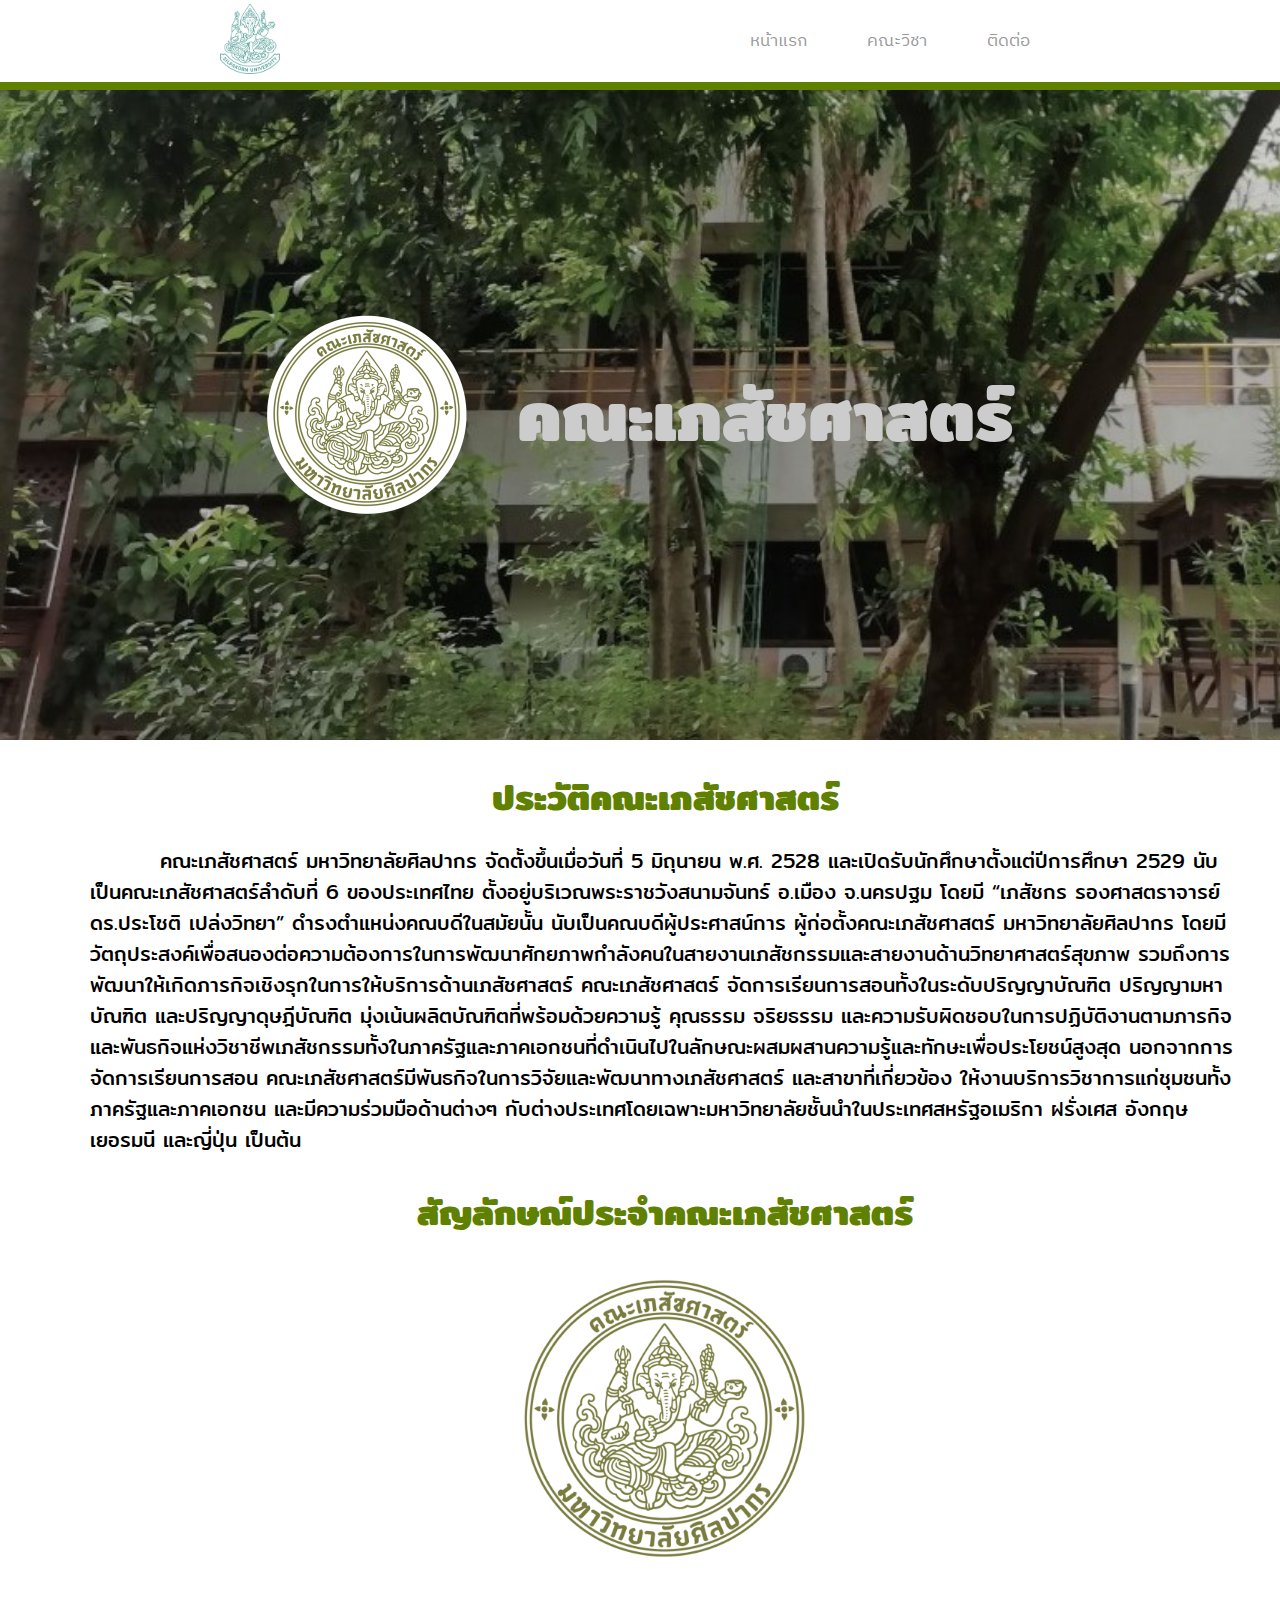
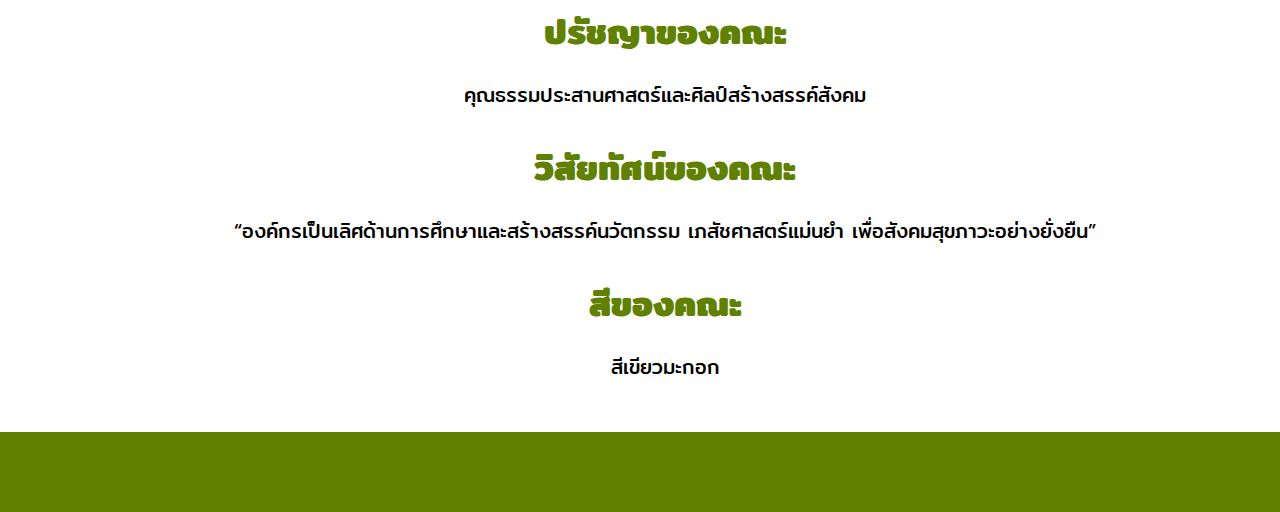
<file: Faculty_of_Pharmacy.html>
<!doctype html>
<html lang="en">
<head>
    <meta charset="utf-8">
    <meta name="viewport" content="width=device-width, initial-scale=1.0">
    <title>Faculty of Pharmacy</title>
    <link rel="preconnect" href="https://fonts.googleapis.com">
    <link rel="preconnect" href="https://fonts.gstatic.com" crossorigin>
    <link href="https://fonts.googleapis.com/css2?family=IBM+Plex+Sans+Thai:wght@600&family=Mitr:wght@400;600&display=swap" rel="stylesheet">
    <link rel="stylesheet" href="style/style_phar.css">
    <link rel='stylesheet' href='https://use.fontawesome.com/releases/v5.7.0/css/all.css' integrity='sha384-lZN37f5QGtY3VHgisS14W3ExzMWZxybE1SJSEsQp9S+oqd12jhcu+A56Ebc1zFSJ' crossorigin='anonymous'>
</head>
<body>
    <nav>
        
        <button class="btn-hamburger">
            <i class="fas fa-bars"></i>
        </button>

        <a href="index.html">
            <img alt="โลโก้ศิลปากร" src="img/logo_silpakorn.png" width="60">
        </a>

        <ul>
            <li><a href="index.html">หน้าแรก</a></li>
            <li><a href="faculty.html">คณะวิชา</a></li>
            <li><a href="contact.html">ติดต่อ</a></li>
        </ul>

    </nav>

    <div class="background" style="background-image: url('img/phar_1.jpg'); background-size: cover; background-attachment: fixed; background-repeat: no-repeat;">
        <img class="image" src="img/logophar.png">
        <h5>คณะเภสัชศาสตร์</h5>
    </div>

    <div class="container">
        <h1>ประวัติคณะเภสัชศาสตร์</h1>

        <p style="text-indent: 70px;">คณะเภสัชศาสตร์ มหาวิทยาลัยศิลปากร จัดตั้งขึ้นเมื่อวันที่ 5 มิถุนายน พ.ศ. 2528 และเปิดรับนักศึกษาตั้งแต่ปีการศึกษา 2529 นับเป็นคณะเภสัชศาสตร์ลำดับที่ 6 ของประเทศไทย ตั้งอยู่บริเวณพระราชวังสนามจันทร์ อ.เมือง จ.นครปฐม โดยมี “เภสัชกร รองศาสตราจารย์ ดร.ประโชติ เปล่งวิทยา” ดำรงตำแหน่งคณบดีในสมัยนั้น นับเป็นคณบดีผู้ประศาสน์การ ผู้ก่อตั้งคณะเภสัชศาสตร์ มหาวิทยาลัยศิลปากร โดยมีวัตถุประสงค์เพื่อสนองต่อความต้องการในการพัฒนาศักยภาพกำลังคนในสายงานเภสัชกรรมและสายงานด้านวิทยาศาสตร์สุขภาพ รวมถึงการพัฒนาให้เกิดภารกิจเชิงรุกในการให้บริการด้านเภสัชศาสตร์ คณะเภสัชศาสตร์ จัดการเรียนการสอนทั้งในระดับปริญญาบัณฑิต ปริญญามหาบัณฑิต และปริญญาดุษฎีบัณฑิต มุ่งเน้นผลิตบัณฑิตที่พร้อมด้วยความรู้ คุณธรรม จริยธรรม และความรับผิดชอบในการปฏิบัติงานตามภารกิจและพันธกิจแห่งวิชาชีพเภสัชกรรมทั้งในภาครัฐและภาคเอกชนที่ดำเนินไปในลักษณะผสมผสานความรู้และทักษะเพื่อประโยชน์สูงสุด นอกจากการจัดการเรียนการสอน คณะเภสัชศาสตร์มีพันธกิจในการวิจัยและพัฒนาทางเภสัชศาสตร์ และสาขาที่เกี่ยวข้อง ให้งานบริการวิชาการแก่ชุมชนทั้งภาครัฐและภาคเอกชน และมีความร่วมมือด้านต่างๆ กับต่างประเทศโดยเฉพาะมหาวิทยาลัยชั้นนำในประเทศสหรัฐอเมริกา ฝรั่งเศส อังกฤษ เยอรมนี และญี่ปุ่น เป็นต้น</p>
        <center><h6>สัญลักษณ์ประจำคณะเภสัชศาสตร์</h6></center>
        <center><img alt="คณะเภสัชศาสตร์" src="img/logophar.png"></center>
        <center><h6>ปรัชญาของคณะ</h6></center>
        <center><p>คุณธรรมประสานศาสตร์และศิลป์สร้างสรรค์สังคม</p></center>
        <center><h6>วิสัยทัศน์ของคณะ</h6></center>
        <center><p>“องค์กรเป็นเลิศด้านการศึกษาและสร้างสรรค์นวัตกรรม เภสัชศาสตร์แม่นยำ เพื่อสังคมสุขภาวะอย่างยั่งยืน”</p></center>
        <center><h6>สีของคณะ</h6></center>
        <center><p>สีเขียวมะกอก</p></center>
    </div>

    <div class="footer">
    </div>

    <script src="https://code.jquery.com/jquery-3.6.3.js" integrity="sha256-nQLuAZGRRcILA+6dMBOvcRh5Pe310sBpanc6+QBmyVM=" crossorigin="anonymous"></script>
    
    <script>
        $(document).ready(function(){
            $(".btn-hamburger").on("click", function(){
                $("nav ul").toggleClass("nav-active");
            })
        });
    </script>
</body>
</html>
</file>
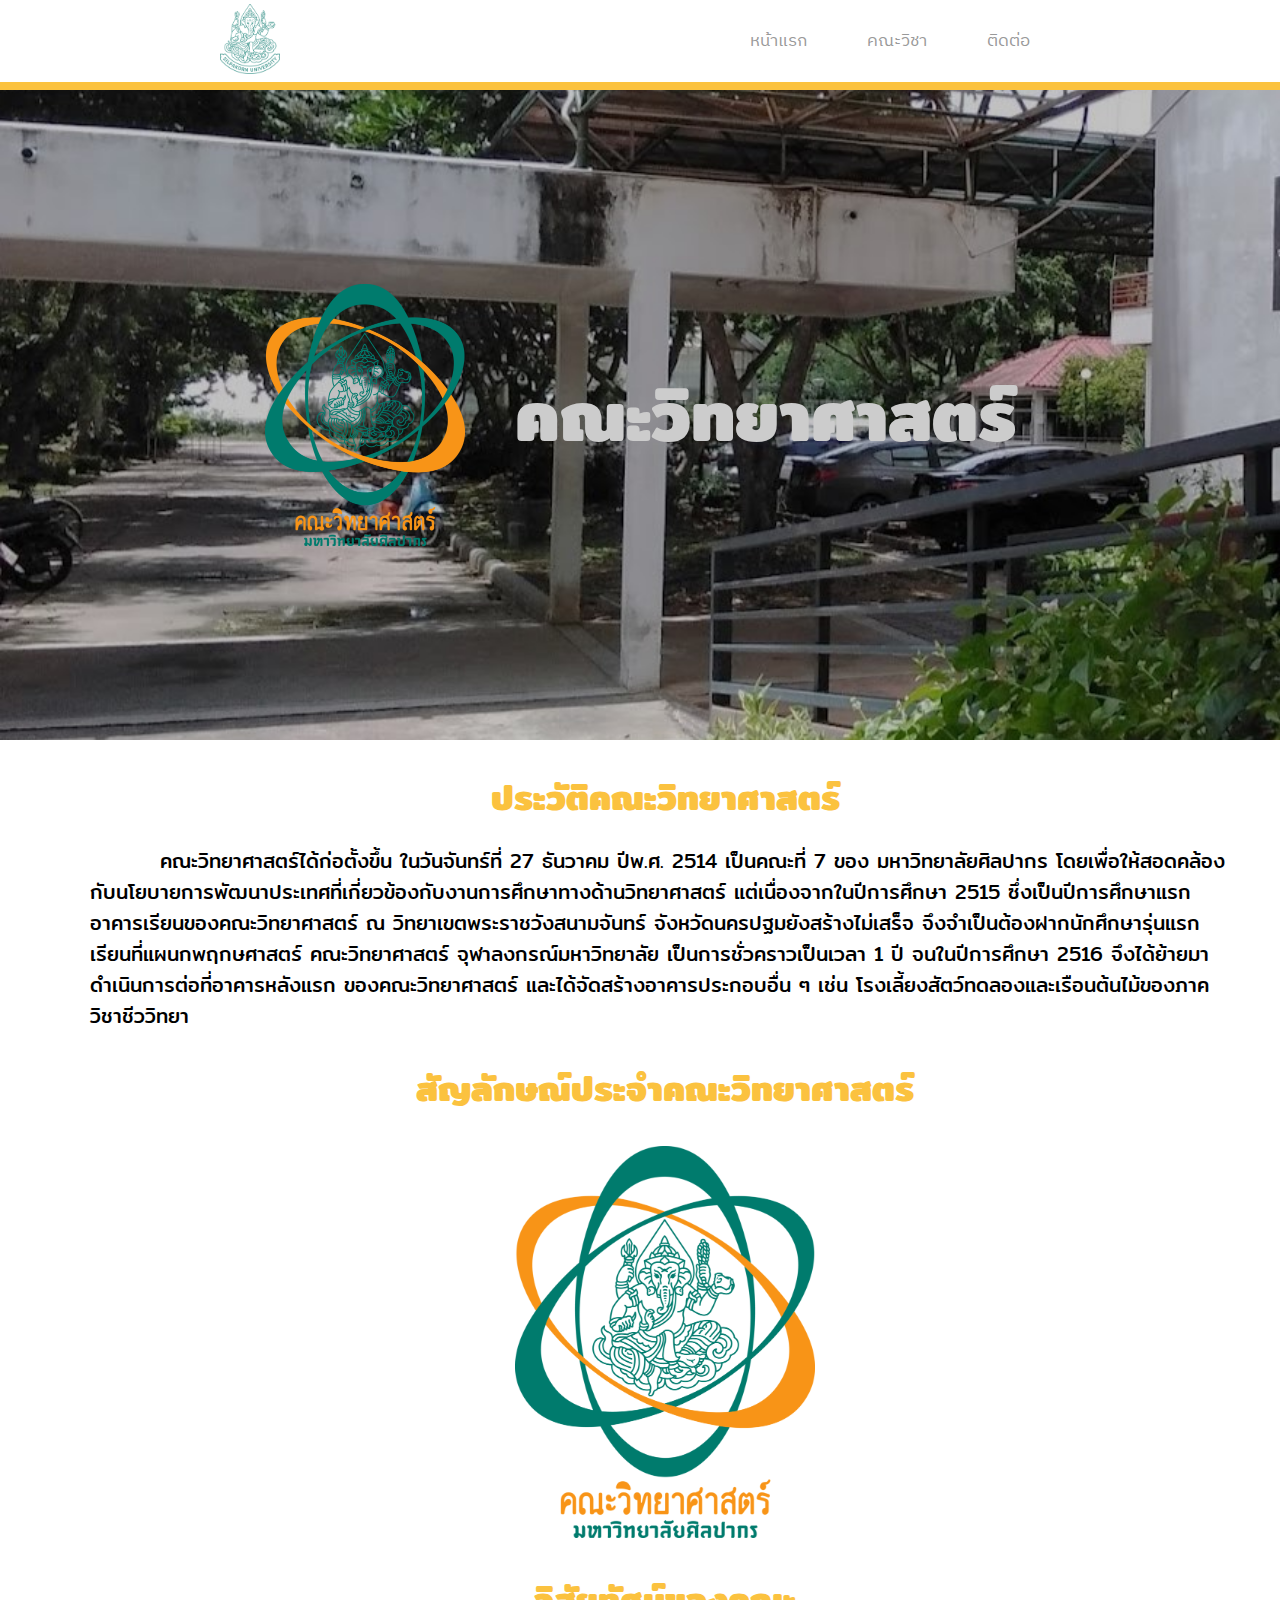
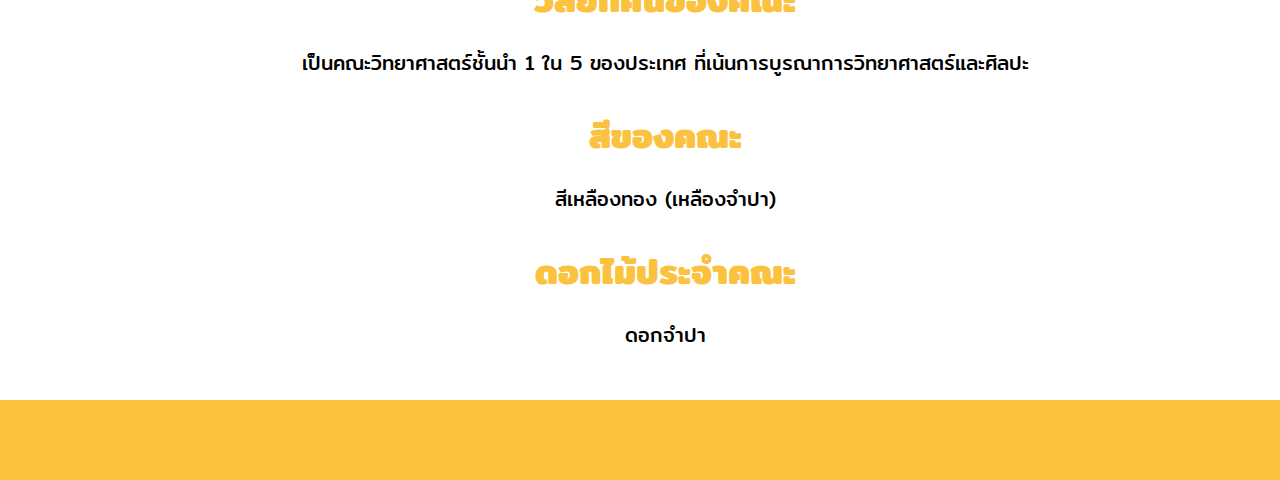
<file: Faculty_of_Science.html>
<!doctype html>
<html lang="en">
<head>
    <meta charset="utf-8">
    <meta name="viewport" content="width=device-width, initial-scale=1.0">
    <title>Faculty of Science</title>
    <link rel="preconnect" href="https://fonts.googleapis.com">
    <link rel="preconnect" href="https://fonts.gstatic.com" crossorigin>
    <link href="https://fonts.googleapis.com/css2?family=IBM+Plex+Sans+Thai:wght@600&family=Mitr:wght@400;600&display=swap" rel="stylesheet">
    <link rel="stylesheet" href="style/style_sci.css">
    <link rel='stylesheet' href='https://use.fontawesome.com/releases/v5.7.0/css/all.css' integrity='sha384-lZN37f5QGtY3VHgisS14W3ExzMWZxybE1SJSEsQp9S+oqd12jhcu+A56Ebc1zFSJ' crossorigin='anonymous'>
</head>
<body>
    <nav>
        
        <button class="btn-hamburger">
            <i class="fas fa-bars"></i>
        </button>

        <a href="index.html">
            <img alt="โลโก้ศิลปากร" src="img/logo_silpakorn.png" width="60">
        </a>

        <ul>
            <li><a href="index.html">หน้าแรก</a></li>
            <li><a href="faculty.html">คณะวิชา</a></li>
            <li><a href="contact.html">ติดต่อ</a></li>
        </ul>

    </nav>

    <div class="background" style="background-image: url('img/sci_1.jpg'); background-size: cover; background-attachment: fixed; background-repeat: no-repeat;">
        <img class="image" src="img/logosci.png">
        <h5>คณะวิทยาศาสตร์</h5>
    </div>

    <div class="container">
        <h1>ประวัติคณะวิทยาศาสตร์</h1>

        <p style="text-indent: 70px;">คณะวิทยาศาสตร์ได้ก่อตั้งขึ้น ในวันจันทร์ที่ 27 ธันวาคม ปีพ.ศ. 2514 เป็นคณะที่ 7 ของ มหาวิทยาลัยศิลปากร
            โดยเพื่อให้สอดคล้องกับนโยบายการพัฒนาประเทศที่เกี่ยวข้องกับงานการศึกษาทางด้านวิทยาศาสตร์
            แต่เนื่องจากในปีการศึกษา 2515 ซึ่งเป็นปีการศึกษาแรก อาคารเรียนของคณะวิทยาศาสตร์
            ณ วิทยาเขตพระราชวังสนามจันทร์ จังหวัดนครปฐมยังสร้างไม่เสร็จ 
            จึงจำเป็นต้องฝากนักศึกษารุ่นแรกเรียนที่แผนกพฤกษศาสตร์ คณะวิทยาศาสตร์ จุฬาลงกรณ์มหาวิทยาลัย 
            เป็นการชั่วคราวเป็นเวลา 1 ปี จนในปีการศึกษา 2516 จึงได้ย้ายมาดำเนินการต่อที่อาคารหลังแรก
            ของคณะวิทยาศาสตร์ และได้จัดสร้างอาคารประกอบอื่น ๆ เช่น
            โรงเลี้ยงสัตว์ทดลองและเรือนต้นไม้ของภาควิชาชีววิทยา
            </p>
        <center><h6>สัญลักษณ์ประจำคณะวิทยาศาสตร์</h6></center>
        <center><img alt="คณะวิทยาศาสตร์" src="img/logosci.png"></center>
        <center><h6>วิสัยทัศน์ของคณะ</h6></center>
        <center><p>เป็นคณะวิทยาศาสตร์ชั้นนำ 1 ใน 5 ของประเทศ ที่เน้นการบูรณาการวิทยาศาสตร์และศิลปะ</p></center>
        <center><h6>สีของคณะ</h6></center>
        <center><p>สีเหลืองทอง (เหลืองจำปา)</p></center>
        <center><h6>ดอกไม้ประจำคณะ</h6></center>
        <center><p>ดอกจำปา</p></center>
    </div>

    <div class="footer">
    </div>

    <script src="https://code.jquery.com/jquery-3.6.3.js" integrity="sha256-nQLuAZGRRcILA+6dMBOvcRh5Pe310sBpanc6+QBmyVM=" crossorigin="anonymous"></script>
    
    <script>
        $(document).ready(function(){
            $(".btn-hamburger").on("click", function(){
                $("nav ul").toggleClass("nav-active");
            })
        });
    </script>
</body>
</html>
</file>
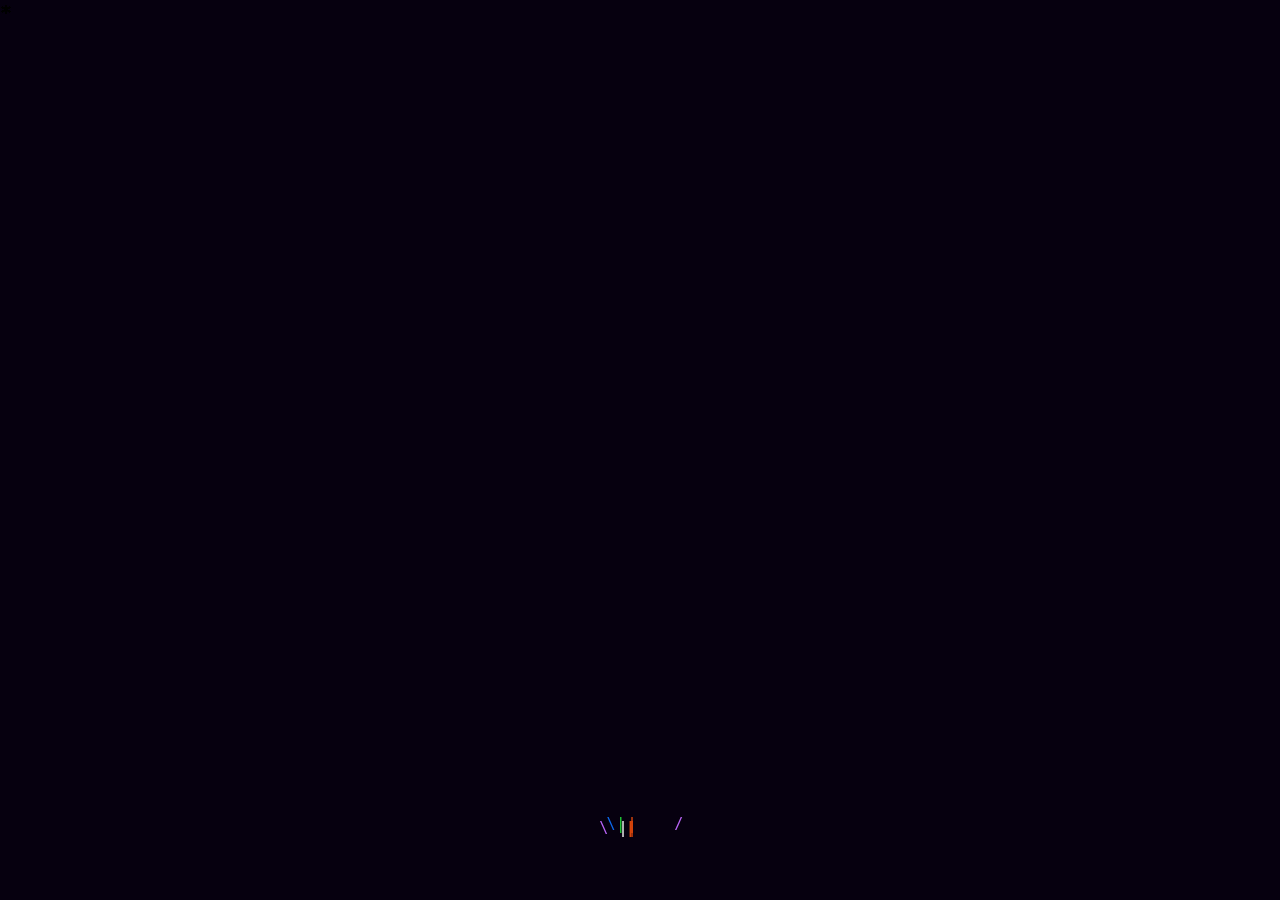
<file: Untitled-1.html>
<!DOCTYPE html>
<html lang="en">
  <head>
    <meta charset="utf-8">
    <meta http-equiv="X-UA-Compatible" content="IE=edge">
    <meta name="viewport" content="width=device-width, initial-scale=1">
	<title>Untitled Document</title>
<script type="text/javascript">
// <![CDATA[
var bits=100; // how many bits
var speed=35; // how fast - smaller is faster
var bangs=8; // how many can be launched simultaneously (note that using too many can slow the script down)
var colours=new Array("#0c6aee", "#ee4c0c", "#21d939", "#b963f6", "#f663b9", "#ffffff"); 

/****************************
*      Fireworks Effect     *
*(c)2004-14 mf2fm web-design*
*  http://www.mf2fm.com/rv  *
* DON'T EDIT BELOW THIS BOX *
****************************/
var bangheight=new Array();
var intensity=new Array();
var colour=new Array();
var Xpos=new Array();
var Ypos=new Array();
var dX=new Array();
var dY=new Array();
var stars=new Array();
var decay=new Array();
var swide=800;
var shigh=600;
var boddie;

if (typeof('addRVLoadEvent')!='function') function addRVLoadEvent(funky) {
  var oldonload=window.onload;
  if (typeof(oldonload)!='function') window.onload=funky;
  else window.onload=function() {
    if (oldonload) oldonload();
    funky();
  }
}

addRVLoadEvent(light_blue_touchpaper);

function light_blue_touchpaper() { if (document.getElementById) {
  var i;
  boddie=document.createElement("div");
  boddie.style.position="fixed";
  boddie.style.top="0px";
  boddie.style.left="0px";
  boddie.style.overflow="visible";
  boddie.style.width="1px";
  boddie.style.height="1px";
  boddie.style.backgroundColor="transparent";
  document.body.appendChild(boddie);
  set_width();
  for (i=0; i<bangs; i++) {
    write_fire(i);
    launch(i);
    setInterval('stepthrough('+i+')', speed);
  }
}}

function write_fire(N) {
  var i, rlef, rdow;
  stars[N+'r']=createDiv('|', 15);
  boddie.appendChild(stars[N+'r']);
  for (i=bits*N; i<bits+bits*N; i++) {
    //stars[i]=createDiv('♡', 20);
    stars[i]=createDiv('*', 20);
    boddie.appendChild(stars[i]);
  }
}

function createDiv(char, size) {
  var div=document.createElement("div");
  div.style.font=size+"px monospace";
  div.style.position="absolute";
  div.style.backgroundColor="transparent";
  div.appendChild(document.createTextNode(char));
  return (div);
}

function launch(N) {
  colour[N]=Math.floor(Math.random()*colours.length);
  Xpos[N+"r"]=swide*0.5;
  Ypos[N+"r"]=shigh-5;
  bangheight[N]=Math.round((0.5+Math.random())*shigh*0.4);
  dX[N+"r"]=(Math.random()-0.5)*swide/bangheight[N];
  if (dX[N+"r"]>1.25) stars[N+"r"].firstChild.nodeValue="/";
  else if (dX[N+"r"]<-1.25) stars[N+"r"].firstChild.nodeValue="\\";
  else stars[N+"r"].firstChild.nodeValue="|";
  stars[N+"r"].style.color=colours[colour[N]];
}

function bang(N) {
  var i, Z, A=0;
  for (i=bits*N; i<bits+bits*N; i++) { 
    Z=stars[i].style;
    Z.left=Xpos[i]+"px";
    Z.top=Ypos[i]+"px";
    if (decay[i]) decay[i]--;
    else A++;
    if (decay[i]==15) Z.fontSize="7px";
    else if (decay[i]==7) Z.fontSize="2px";
    else if (decay[i]==1) Z.visibility="hidden";
	if (decay[i]>1 && Math.random()<.1) {
	   Z.visibility="hidden";
	   setTimeout('stars['+i+'].style.visibility="visible"', speed-1);
	}
    Xpos[i]+=dX[i];
    Ypos[i]+=(dY[i]+=1.25/intensity[N]);

  }
  if (A!=bits) setTimeout("bang("+N+")", speed);
}

function stepthrough(N) { 
  var i, M, Z;
  var oldx=Xpos[N+"r"];
  var oldy=Ypos[N+"r"];
  Xpos[N+"r"]+=dX[N+"r"];
  Ypos[N+"r"]-=4;
  if (Ypos[N+"r"]<bangheight[N]) {
    M=Math.floor(Math.random()*3*colours.length);
    intensity[N]=5+Math.random()*4;
    for (i=N*bits; i<bits+bits*N; i++) {
      Xpos[i]=Xpos[N+"r"];
      Ypos[i]=Ypos[N+"r"];
      dY[i]=(Math.random()-0.5)*intensity[N];
      dX[i]=(Math.random()-0.5)*(intensity[N]-Math.abs(dY[i]))*1.25;
      decay[i]=16+Math.floor(Math.random()*16);
      Z=stars[i];
      if (M<colours.length) Z.style.color=colours[i%2?colour[N]:M];
      else if (M<2*colours.length) Z.style.color=colours[colour[N]];
      else Z.style.color=colours[i%colours.length];
      Z.style.fontSize="13px";
      Z.style.visibility="visible";
    }
    bang(N);
    launch(N);
  }
  stars[N+"r"].style.left=oldx+"px";
  stars[N+"r"].style.top=oldy+"px";
} 

window.onresize=set_width;
function set_width() {
  var sw_min=999999;
  var sh_min=999999;
  if (document.documentElement && document.documentElement.clientWidth) {
    if (document.documentElement.clientWidth>0) sw_min=document.documentElement.clientWidth;
    if (document.documentElement.clientHeight>0) sh_min=document.documentElement.clientHeight;
  }
  if (typeof(self.innerWidth)!="undefined" && self.innerWidth) {
    if (self.innerWidth>0 && self.innerWidth<sw_min) sw_min=self.innerWidth;
    if (self.innerHeight>0 && self.innerHeight<sh_min) sh_min=self.innerHeight;
  }
  if (document.body.clientWidth) {
    if (document.body.clientWidth>0 && document.body.clientWidth<sw_min) sw_min=document.body.clientWidth;
    if (document.body.clientHeight>0 && document.body.clientHeight<sh_min) sh_min=document.body.clientHeight;
  }
  if (sw_min==999999 || sh_min==999999) {
    sw_min=800;
    sh_min=600;
  }
  swide=sw_min;
  shigh=sh_min;
}
// ]]>
</script>
</head>

<body style="background-color:#06000f">
</body>
</html>
</file>
<file: style/style.css>
* {
    margin: 0;
    padding: 0;
    box-sizing: border-box;
    font-family: Arial, Helvetica, sans-serif;
}

nav{
    width: 100%;
    height: 90px;
    /*background: rgb(14, 13, 12);*/
    display: flex;
    flex-direction: row;
    justify-content: space-around;
    align-items: center;
    border-bottom: 2px solid #e8e8e8;
}

a img {
    opacity: 0.65;
}

a img:hover{
    opacity: 1;
}

.btn-hamburger {
    font-size: 1.5rem;
    padding: 10px;
    background: none;
    cursor: pointer;
    display: none;
}

nav ul {
    display: flex;
}

nav ul li{
    list-style: none;
}

nav ul li a{
    text-decoration: none;
    font-family: 'IBM Plex Sans Thai', sans-serif;
    color: #c2c2c2;
    font-size: 17px;
    /*background: chartreuse;*/
    padding: 15px 30px;
    transition: .3s ease;
}

nav ul li a:hover{
    color: #fff;
    text-shadow: 0 0 5px #007685, 0 0 25px #007685, 0 0 50px #007685, 0 0 100px #007685;
}

.photo{
    padding-top: 20px;
    padding-left: 100px;
    max-width: 1200px;
    margin: 0 auto;
}

.container{
    max-width: 1200px;
    margin: 0 auto;
    padding-top: 30px;
    padding-left: 50px;
}

.container h1{
    font-family: 'Mitr', sans-serif;
    color: #0e7977;
    font-size: 40px;
    text-align: center;
}

.container p{
    font-family: 'Mitr', sans-serif;
    color: #000000;
    font-size: 20px;
    padding-top: 20px;
    text-indent: 70px;
    /*text-align: center;*/
}

.container h6{
    font-family: 'Mitr', sans-serif;
    color: #000000;
    font-size: 25px;
    padding-top: 30px;
    /*text-align: center;*/
}

.container img{
    padding-top: 30px;
    text-align: center;
}

.content{
    max-width: 1200px;
    margin: 0 auto;
    padding-top: 30px;
    padding-left: 50px;
}

.content p{
    font-family: 'Mitr', sans-serif;
    color: #000000;
    font-size: 20px;
    padding-top: 10px;
}

.content p strong {
    font-family: 'Mitr', sans-serif;
    color: #000000;
    font-size: 20px;
    padding-top: 10px;
}

@media screen and (max-width: 900px){
    .container{
        width: auto;
    }

    .photo{
        width: auto;
    }

    nav{
        /*background: mediumaquamarine;*/
        height: auto;
        display: flex;
        flex-direction: column;
    }

    .btn-hamburger{
        display: block;
        position: fixed;
        top: 10px;
        left: 10px;
        z-index: 10;
    }

    nav img{
        margin: 20px 0;
    }

    nav ul{
        width: 100%;
        background: #fff;
        display: none;
        /*display: flex;*/
        flex-direction: column;
        transition: .3s ease;
    }

    nav ul li a{
        display: flex;
        justify-content: center;
        border-bottom: 1px solid #e5e5e5;
    }

    .nav-active {
        display: flex;
    }

    .footer {
        width: auto;
    }
}

.footer {
    background-color: #0e7977;
    margin-top: 50px;
    padding: 40px;
}
</file>
<file: style/style_contact.css>
* {
    margin: 0;
    padding: 0;
    box-sizing: border-box;
    font-family: Arial, Helvetica, sans-serif;
}

nav{
    width: 100%;
    height: 90px;
    /*background: rgb(14, 13, 12);*/
    display: flex;
    flex-direction: row;
    justify-content: space-around;
    align-items: center;
    border-bottom: 2px solid #e8e8e8;
}

a img {
    opacity: 0.65;
}

a img:hover{
    opacity: 1;
}

.btn-hamburger {
    font-size: 1.5rem;
    padding: 10px;
    background: none;
    cursor: pointer;
    display: none;
}

nav ul {
    display: flex;
}

nav ul li{
    list-style: none;
}

nav ul li a{
    text-decoration: none;
    font-family: 'IBM Plex Sans Thai', sans-serif;
    color: #c2c2c2;
    font-size: 17px;
    /*background: chartreuse;*/
    padding: 15px 30px;
    transition: .3s ease;
}

nav ul li a:hover{
    color: #fff;
    text-shadow: 0 0 5px #007685, 0 0 25px #007685, 0 0 50px #007685, 0 0 100px #007685;
}

.container{
    max-width: 1200px;
    margin: 0 auto;
    padding-top: 30px;
    padding-left: 50px;
    font-family: 'Mitr', sans-serif;
}

.container h2{
    font-family: 'Mitr', sans-serif;
    color: #0e7977;
    font-size: 40px;
    text-align: center;
}

.main-content{
    max-width: 700px;
    margin-left: 430px;
}

.box{
    border: 2px solid #000000;
    /*background: linear-gradient(60deg, #0e7977, #bbffea);*/
    /*background-color: #0e7977;*/
    padding: 30px;
    margin: 30px;
    border-radius: 15px;
}

.box h2{
    font-family: 'Mitr', sans-serif;
    color: #000000;
    font-size: 30px;
    padding-top: 10px;
}

.box p{
    font-family: 'Mitr', sans-serif;
    color: #000000;
    font-size: 20px;
    padding-top: 10px;
    padding-bottom: 20px;
    text-decoration: none;
}

.box a p{
    font-family: 'Mitr', sans-serif;
    color: #000000;
    font-size: 20px;
    padding-top: 10px;
    padding-bottom: 20px;
    text-decoration: none;
}





@media screen and (max-width: 900px){
    .container{
        width: auto;
    }

    nav{
        /*background: mediumaquamarine;*/
        height: auto;
        display: flex;
        flex-direction: column;
    }

    .btn-hamburger{
        display: block;
        position: fixed;
        top: 10px;
        left: 10px;
        z-index: 10;
    }

    .main-content{
        max-width: auto;
    }

    .box{
        width: auto;
        margin-left: 0px;
    }

    nav img{
        margin: 20px 0;
    }

    nav ul{
        width: 100%;
        background: #fff;
        display: none;
        /*display: flex;*/
        flex-direction: column;
        transition: .3s ease;
    }

    nav ul li a{
        display: flex;
        justify-content: center;
        border-bottom: 1px solid #e5e5e5;
    }

    .nav-active {
        display: flex;
    }
}
</file>
<file: style/style_fac.css>
* {
    margin: 0;
    padding: 0;
    box-sizing: border-box;
    font-family: Arial, Helvetica, sans-serif;
}

/*body{
    background-color: lightgray;
}*/

nav{
    width: 100%;
    height: 90px;
    /*background: #0e7977;*/
    display: flex;
    flex-direction: row;
    justify-content: space-around;
    align-items: center;
    border-bottom: 2px solid #e8e8e8;
}

a img {
    opacity: 0.65;
}

a img:hover{
    opacity: 1;
}

.btn-hamburger {
    font-size: 1.5rem;
    padding: 10px;
    background: none;
    cursor: pointer;
    display: none;
}

nav ul {
    display: flex;
}

nav ul li{
    list-style: none;
}

nav ul li a{
    text-decoration: none;
    font-family: 'IBM Plex Sans Thai', sans-serif;
    color: #c2c2c2;
    font-size: 17px;
    /*background: chartreuse;*/
    padding: 15px 30px;
    transition: .3s ease;
}

nav ul li a:hover{
    color: #fff;
    text-shadow: 0 0 5px #007685, 0 0 25px #007685, 0 0 50px #007685, 0 0 100px #007685;
}

.main-content{
    max-width: 700px;
    margin: auto;
}

.box{
    background: linear-gradient(60deg, #0e7977, #bbffea);
    /*background-color: #0e7977;*/
    padding: 20px;
    margin: 30px;
    border-radius: 10px;
}

.box h2{
    font-family: 'Mitr', sans-serif;
    color: white;
    font-size: 30px;
}

.box p{
    font-family: 'Mitr', sans-serif;
    color: #eaeaea;
    font-size: 28px;
    padding-bottom: 10px;
}

.image{
    width: 100%;
}

.button{
    color: #000000;
    background: linear-gradient(45deg, #fefefe, rgb(255, 224, 157));
    padding: 10px;
    text-decoration: none;
    display: inline-block;
    border-radius: 6px;
}

.container{
    max-width: 1200px;
    margin: 0 auto;
    padding-top: 30px;
    padding-left: 50px;
}

.container h2{
    font-family: 'Mitr', sans-serif;
    color: #0e7977;
    font-size: 40px;
    text-align: center;
}

.container h3{
    font-family: 'Mitr', sans-serif;
    color: #0e7977;
    font-size: 35px;
    padding-top: 10px;
    text-align: center;
}

@media screen and (max-width: 900px){
    .container{
        width: auto;
    }

    nav{
        /*background: mediumaquamarine;*/
        height: auto;
        display: flex;
        flex-direction: column;
    }

    .btn-hamburger{
        display: block;
        position: fixed;
        top: 10px;
        left: 10px;
        z-index: 10;
    }

    nav img{
        margin: 20px 0;
    }

    nav ul{
        width: 100%;
        background: #fff;
        display: none;
        /*display: flex;*/
        flex-direction: column;
        transition: .3s ease;
    }

    nav ul li a{
        display: flex;
        justify-content: center;
        border-bottom: 1px solid #e5e5e5;
    }

    .nav-active {
        display: flex;
    }
}
</file>
<file: style/style_art.css>
* {
    margin: 0;
    padding: 0;
    box-sizing: border-box;
    font-family: Arial, Helvetica, sans-serif;
}

nav{
    width: 100%;
    height: 90px;
    /*background: rgb(14, 13, 12);*/
    display: flex;
    flex-direction: row;
    justify-content: space-around;
    align-items: center;
    border-bottom: 8px solid #7cc4cb;
}

a img {
    opacity: 0.65;
}

a img:hover{
    opacity: 1;
}

.btn-hamburger {
    font-size: 1.5rem;
    padding: 10px;
    background: none;
    cursor: pointer;
    display: none;
}

nav ul {
    display: flex;
}

nav ul li{
    list-style: none;
}

nav ul li a{
    text-decoration: none;
    font-family: 'IBM Plex Sans Thai', sans-serif;
    color: #999;
    font-size: 17px;
    /*background: chartreuse;*/
    padding: 15px 30px;
    transition: .3s ease;
}

nav ul li a:hover{
    color: #007685;
}

.image{
    width: 200px;
}

.background{
    width: 100%;
    height: 650px;
    display: flex;
    flex-direction: row;
    justify-content: center;
    align-items: center;
    /*padding-top: 50px;*/
}

.background h5{
    font-family: 'Mitr', sans-serif;
    color: #cccccc;
    font-size: 70px;
    padding-left: 50px;
}

.container{
    max-width: 1200px;
    margin: 0 auto;
    padding-top: 30px;
    padding-left: 50px;
}

.container h1{
    font-family: 'Mitr', sans-serif;
    color: #7cc4cb;
    font-size: 35px;
    text-align: center;
}

.container p{
    font-family: 'Mitr', sans-serif;
    color: #000000;
    font-size: 20px;
    padding-top: 20px;
    /*text-align: center;*/
}

.container h6{
    font-family: 'Mitr', sans-serif;
    color: #7cc4cb;
    font-size: 35px;
    padding-top: 30px;
    /*text-align: center;*/
}

.container img{
    width: 300px;
    padding-top: 30px;
    text-align: center;
}

@media screen and (max-width: 900px){
    .container{
        width: auto;
    }

    nav{
        /*background: mediumaquamarine;*/
        height: auto;
        display: flex;
        flex-direction: column;
    }

    .btn-hamburger{
        display: block;
        position: fixed;
        top: 10px;
        left: 10px;
        z-index: 10;
    }

    nav img{
        margin: 20px 0;
    }

    nav ul{
        width: 100%;
        background: #fff;
        display: none;
        /*display: flex;*/
        flex-direction: column;
        transition: .3s ease;
    }

    nav ul li a{
        display: flex;
        justify-content: center;
        border-bottom: 1px solid #e5e5e5;
    }

    .nav-active {
        display: flex;
    }

    .footer{
        width: auto;
    }
}

.footer {
    background-color: #7cc4cb;
    margin-top: 50px;
    padding: 40px;
}
</file>
<file: style/style_dec.css>
* {
    margin: 0;
    padding: 0;
    box-sizing: border-box;
    font-family: Arial, Helvetica, sans-serif;
}

nav{
    width: 100%;
    height: 90px;
    /*background: rgb(14, 13, 12);*/
    display: flex;
    flex-direction: row;
    justify-content: space-around;
    align-items: center;
    border-bottom: 8px solid #eea13c;
}

a img {
    opacity: 0.65;
}

a img:hover{
    opacity: 1;
}

.btn-hamburger {
    font-size: 1.5rem;
    padding: 10px;
    background: none;
    cursor: pointer;
    display: none;
}

nav ul {
    display: flex;
}

nav ul li{
    list-style: none;
}

nav ul li a{
    text-decoration: none;
    font-family: 'IBM Plex Sans Thai', sans-serif;
    color: #999;
    font-size: 17px;
    /*background: chartreuse;*/
    padding: 15px 30px;
    transition: .3s ease;
}

nav ul li a:hover{
    color: #007685;
}

.image{
    width: 200px;
}

.background{
    width: 100%;
    height: 650px;
    display: flex;
    flex-direction: row;
    justify-content: center;
    align-items: center;
    /*padding-top: 50px;*/
}

.background h5{
    font-family: 'Mitr', sans-serif;
    color: #cccccc;
    font-size: 70px;
    padding-left: 50px;
}

.container{
    max-width: 1200px;
    margin: 0 auto;
    padding-top: 30px;
    padding-left: 50px;
}

.container h1{
    font-family: 'Mitr', sans-serif;
    color: #eea13c;
    font-size: 35px;
    text-align: center;
}

.container p{
    font-family: 'Mitr', sans-serif;
    color: #000000;
    font-size: 20px;
    padding-top: 20px;
    /*text-indent: 70px;*/
    /*text-align: center;*/
}

.container h6{
    font-family: 'Mitr', sans-serif;
    color: #eea13c;
    font-size: 35px;
    padding-top: 30px;
    /*text-align: center;*/
}

.container img{
    width: 300px;
    padding-top: 30px;
    text-align: center;
}

@media screen and (max-width: 900px){
    .container{
        width: auto;
    }

    nav{
        /*background: mediumaquamarine;*/
        height: auto;
        display: flex;
        flex-direction: column;
    }

    .btn-hamburger{
        display: block;
        position: fixed;
        top: 10px;
        left: 10px;
        z-index: 10;
    }

    nav img{
        margin: 20px 0;
    }

    nav ul{
        width: 100%;
        background: #fff;
        display: none;
        /*display: flex;*/
        flex-direction: column;
        transition: .3s ease;
    }

    nav ul li a{
        display: flex;
        justify-content: center;
        border-bottom: 1px solid #e5e5e5;
    }

    .nav-active {
        display: flex;
    }

    .footer{
        width: auto;
    }
}

.footer {
    background-color: #eea13c;
    margin-top: 50px;
    padding: 40px;
}
</file>
<file: style/style_edu.css>
* {
    margin: 0;
    padding: 0;
    box-sizing: border-box;
    font-family: Arial, Helvetica, sans-serif;
}

nav{
    width: 100%;
    height: 90px;
    /*background: rgb(14, 13, 12);*/
    display: flex;
    flex-direction: row;
    justify-content: space-around;
    align-items: center;
    border-bottom: 8px solid #365393;
}

a img {
    opacity: 0.65;
}

a img:hover{
    opacity: 1;
}

.btn-hamburger {
    font-size: 1.5rem;
    padding: 10px;
    background: none;
    cursor: pointer;
    display: none;
}

nav ul {
    display: flex;
}

nav ul li{
    list-style: none;
}

nav ul li a{
    text-decoration: none;
    font-family: 'IBM Plex Sans Thai', sans-serif;
    color: #999;
    font-size: 17px;
    /*background: chartreuse;*/
    padding: 15px 30px;
    transition: .3s ease;
}

nav ul li a:hover{
    color: #007685;
}

.image{
    width: 200px;
}

.background{
    width: 100%;
    height: 650px;
    display: flex;
    flex-direction: row;
    justify-content: center;
    align-items: center;
    /*padding-top: 50px;*/
}

.background h5{
    font-family: 'Mitr', sans-serif;
    color: #cccccc;
    font-size: 70px;
    padding-left: 50px;
}

.container{
    max-width: 1200px;
    margin: 0 auto;
    padding-top: 30px;
    padding-left: 50px;
}

.container h1{
    font-family: 'Mitr', sans-serif;
    color: #365393;
    font-size: 35px;
    text-align: center;
}

.container p{
    font-family: 'Mitr', sans-serif;
    color: #000000;
    font-size: 20px;
    padding-top: 20px;
    /*text-indent: 70px;*/
    /*text-align: center;*/
}

.container h6{
    font-family: 'Mitr', sans-serif;
    color: #365393;
    font-size: 35px;
    padding-top: 30px;
    /*text-align: center;*/
}

.container img{
    width: 300px;
    padding-top: 30px;
    text-align: center;
}

@media screen and (max-width: 900px){
    .container{
        width: auto;
    }

    nav{
        /*background: mediumaquamarine;*/
        height: auto;
        display: flex;
        flex-direction: column;
    }

    .btn-hamburger{
        display: block;
        position: fixed;
        top: 10px;
        left: 10px;
        z-index: 10;
    }

    nav img{
        margin: 20px 0;
    }

    nav ul{
        width: 100%;
        background: #fff;
        display: none;
        /*display: flex;*/
        flex-direction: column;
        transition: .3s ease;
    }

    nav ul li a{
        display: flex;
        justify-content: center;
        border-bottom: 1px solid #e5e5e5;
    }

    .nav-active {
        display: flex;
    }

    .footer{
        width: auto;
    }
}

.footer {
    background-color: #365393;
    margin-top: 50px;
    padding: 40px;
}
</file>
<file: style/style_en.css>
* {
    margin: 0;
    padding: 0;
    box-sizing: border-box;
    font-family: Arial, Helvetica, sans-serif;
}

nav{
    width: 100%;
    height: 90px;
    /*background: rgb(14, 13, 12);*/
    display: flex;
    flex-direction: row;
    justify-content: space-around;
    align-items: center;
    border-bottom: 8px solid #b22222;
}

a img {
    opacity: 0.65;
}

a img:hover{
    opacity: 1;
}

.btn-hamburger {
    font-size: 1.5rem;
    padding: 10px;
    background: none;
    cursor: pointer;
    display: none;
}

nav ul {
    display: flex;
}

nav ul li{
    list-style: none;
}

nav ul li a{
    text-decoration: none;
    font-family: 'IBM Plex Sans Thai', sans-serif;
    color: #999;
    font-size: 17px;
    /*background: chartreuse;*/
    padding: 15px 30px;
    transition: .3s ease;
}

nav ul li a:hover{
    color: #007685;
}

.image{
    width: 200px;
}

.background{
    width: 100%;
    height: 650px;
    display: flex;
    flex-direction: row;
    justify-content: center;
    align-items: center;
    /*padding-top: 50px;*/
}

.background h5{
    font-family: 'Mitr', sans-serif;
    color: #cccccc;
    font-size: 70px;
    padding-left: 50px;
}

.container{
    max-width: 1200px;
    margin: 0 auto;
    padding-top: 30px;
    padding-left: 50px;
}

.container h1{
    font-family: 'Mitr', sans-serif;
    color: #b22222;
    font-size: 35px;
    text-align: center;
}

.container p{
    font-family: 'Mitr', sans-serif;
    color: #000000;
    font-size: 20px;
    padding-top: 20px;
    /*text-indent: 70px;*/
    /*text-align: center;*/
}

.container h6{
    font-family: 'Mitr', sans-serif;
    color: #b22222;
    font-size: 35px;
    padding-top: 30px;
    /*text-align: center;*/
}

.container img{
    width: 300px;
    padding-top: 30px;
    text-align: center;
}

@media screen and (max-width: 900px){
    .container{
        width: auto;
    }

    nav{
        /*background: mediumaquamarine;*/
        height: auto;
        display: flex;
        flex-direction: column;
    }

    .btn-hamburger{
        display: block;
        position: fixed;
        top: 10px;
        left: 10px;
        z-index: 10;
    }

    nav img{
        margin: 20px 0;
    }

    nav ul{
        width: 100%;
        background: #fff;
        display: none;
        /*display: flex;*/
        flex-direction: column;
        transition: .3s ease;
    }

    nav ul li a{
        display: flex;
        justify-content: center;
        border-bottom: 1px solid #e5e5e5;
    }

    .nav-active {
        display: flex;
    }

    .footer{
        width: auto;
    }
}

.footer {
    background-color: #b22222;
    margin-top: 50px;
    padding: 40px;
}
</file>
<file: style/style_paint.css>
* {
    margin: 0;
    padding: 0;
    box-sizing: border-box;
    font-family: Arial, Helvetica, sans-serif;
}

nav{
    width: 100%;
    height: 90px;
    /*background: rgb(14, 13, 12);*/
    display: flex;
    flex-direction: row;
    justify-content: space-around;
    align-items: center;
    border-bottom: 8px solid #ffde2c;
}

a img {
    opacity: 0.65;
}

a img:hover{
    opacity: 1;
}

.btn-hamburger {
    font-size: 1.5rem;
    padding: 10px;
    background: none;
    cursor: pointer;
    display: none;
}

nav ul {
    display: flex;
}

nav ul li{
    list-style: none;
}

nav ul li a{
    text-decoration: none;
    font-family: 'IBM Plex Sans Thai', sans-serif;
    color: #999;
    font-size: 17px;
    /*background: chartreuse;*/
    padding: 15px 30px;
    transition: .3s ease;
}

nav ul li a:hover{
    color: #007685;
}

.image{
    width: 200px;
}

.background{
    width: 100%;
    height: 650px;
    display: flex;
    flex-direction: row;
    justify-content: center;
    align-items: center;
    /*padding-top: 50px;*/
}

.background h5{
    font-family: 'Mitr', sans-serif;
    color: #cccccc;
    font-size: 70px;
    padding-left: 50px;
}

.container{
    max-width: 1200px;
    margin: 0 auto;
    padding-top: 30px;
    padding-left: 50px;
}

.container h1{
    font-family: 'Mitr', sans-serif;
    color: #ffde2c;
    font-size: 35px;
    text-align: center;
}

.container p{
    font-family: 'Mitr', sans-serif;
    color: #000000;
    font-size: 20px;
    padding-top: 20px;
    /*text-indent: 70px;*/
    /*text-align: center;*/
}

.container h6{
    font-family: 'Mitr', sans-serif;
    color: #ffde2c;
    font-size: 35px;
    padding-top: 30px;
    /*text-align: center;*/
}

.container img{
    width: 300px;
    padding-top: 30px;
    text-align: center;
}

@media screen and (max-width: 900px){
    .container{
        width: auto;
    }

    nav{
        /*background: mediumaquamarine;*/
        height: auto;
        display: flex;
        flex-direction: column;
    }

    .btn-hamburger{
        display: block;
        position: fixed;
        top: 10px;
        left: 10px;
        z-index: 10;
    }

    nav img{
        margin: 20px 0;
    }

    nav ul{
        width: 100%;
        background: #fff;
        display: none;
        /*display: flex;*/
        flex-direction: column;
        transition: .3s ease;
    }

    nav ul li a{
        display: flex;
        justify-content: center;
        border-bottom: 1px solid #e5e5e5;
    }

    .nav-active {
        display: flex;
    }

    .footer{
        width: auto;
    }
}

.footer {
    background-color: #ffde2c;
    margin-top: 50px;
    padding: 40px;
}
</file>
<file: style/style_phar.css>
* {
    margin: 0;
    padding: 0;
    box-sizing: border-box;
    font-family: Arial, Helvetica, sans-serif;
}

nav{
    width: 100%;
    height: 90px;
    /*background: rgb(14, 13, 12);*/
    display: flex;
    flex-direction: row;
    justify-content: space-around;
    align-items: center;
    border-bottom: 8px solid #608000;
}

a img {
    opacity: 0.65;
}

a img:hover{
    opacity: 1;
}

.btn-hamburger {
    font-size: 1.5rem;
    padding: 10px;
    background: none;
    cursor: pointer;
    display: none;
}

nav ul {
    display: flex;
}

nav ul li{
    list-style: none;
}

nav ul li a{
    text-decoration: none;
    font-family: 'IBM Plex Sans Thai', sans-serif;
    color: #999;
    font-size: 17px;
    /*background: chartreuse;*/
    padding: 15px 30px;
    transition: .3s ease;
}

nav ul li a:hover{
    color: #007685;
}

.image{
    width: 200px;
}

.background{
    width: 100%;
    height: 650px;
    display: flex;
    flex-direction: row;
    justify-content: center;
    align-items: center;
    /*padding-top: 50px;*/
}

.background h5{
    font-family: 'Mitr', sans-serif;
    color: #cccccc;
    font-size: 70px;
    padding-left: 50px;
}

.container{
    max-width: 1200px;
    margin: 0 auto;
    padding-top: 30px;
    padding-left: 50px;
}

.container h1{
    font-family: 'Mitr', sans-serif;
    color: #608000;
    font-size: 35px;
    text-align: center;
}

.container p{
    font-family: 'Mitr', sans-serif;
    color: #000000;
    font-size: 20px;
    padding-top: 20px;
    /*text-indent: 70px;*/
    /*text-align: center;*/
}

.container h6{
    font-family: 'Mitr', sans-serif;
    color: #608000;
    font-size: 35px;
    padding-top: 30px;
    /*text-align: center;*/
}

.container img{
    width: 300px;
    padding-top: 30px;
    text-align: center;
}

@media screen and (max-width: 900px){
    .container{
        width: auto;
    }

    nav{
        /*background: mediumaquamarine;*/
        height: auto;
        display: flex;
        flex-direction: column;
    }

    .btn-hamburger{
        display: block;
        position: fixed;
        top: 10px;
        left: 10px;
        z-index: 10;
    }

    nav img{
        margin: 20px 0;
    }

    nav ul{
        width: 100%;
        background: #fff;
        display: none;
        /*display: flex;*/
        flex-direction: column;
        transition: .3s ease;
    }

    nav ul li a{
        display: flex;
        justify-content: center;
        border-bottom: 1px solid #e5e5e5;
    }

    .nav-active {
        display: flex;
    }

    .footer{
        width: auto;
    }
}

.footer {
    background-color: #608000;
    margin-top: 50px;
    padding: 40px;
}
</file>
<file: style/style_sci.css>
* {
    margin: 0;
    padding: 0;
    box-sizing: border-box;
    font-family: Arial, Helvetica, sans-serif;
}

nav{
    width: 100%;
    height: 90px;
    /*background: rgb(14, 13, 12);*/
    display: flex;
    flex-direction: row;
    justify-content: space-around;
    align-items: center;
    border-bottom: 8px solid #FBC23F;
}

a img {
    opacity: 0.65;
}

a img:hover{
    opacity: 1;
}

.btn-hamburger {
    font-size: 1.5rem;
    padding: 10px;
    background: none;
    cursor: pointer;
    display: none;
}

nav ul {
    display: flex;
}

nav ul li{
    list-style: none;
}

nav ul li a{
    text-decoration: none;
    font-family: 'IBM Plex Sans Thai', sans-serif;
    color: #999;
    font-size: 17px;
    /*background: chartreuse;*/
    padding: 15px 30px;
    transition: .3s ease;
}

nav ul li a:hover{
    color: #007685;
}

.image{
    width: 200px;
}

.background{
    width: 100%;
    height: 650px;
    display: flex;
    flex-direction: row;
    justify-content: center;
    align-items: center;
    /*padding-top: 50px;*/
}

.background h5{
    font-family: 'Mitr', sans-serif;
    color: #cccccc;
    font-size: 70px;
    padding-left: 50px;
}

.container{
    max-width: 1200px;
    margin: 0 auto;
    padding-top: 30px;
    padding-left: 50px;
}

.container h1{
    font-family: 'Mitr', sans-serif;
    color: #FBC23F;
    font-size: 35px;
    text-align: center;
}

.container p{
    font-family: 'Mitr', sans-serif;
    color: #000000;
    font-size: 20px;
    padding-top: 20px;
    /*text-indent: 70px;*/
    /*text-align: center;*/
}

.container h6{
    font-family: 'Mitr', sans-serif;
    color: #FBC23F;
    font-size: 35px;
    padding-top: 30px;
    /*text-align: center;*/
}

.container img{
    width: 300px;
    padding-top: 30px;
    text-align: center;
}

@media screen and (max-width: 900px){
    .container{
        width: auto;
    }

    nav{
        /*background: mediumaquamarine;*/
        height: auto;
        display: flex;
        flex-direction: column;
    }

    .btn-hamburger{
        display: block;
        position: fixed;
        top: 10px;
        left: 10px;
        z-index: 10;
    }

    nav img{
        margin: 20px 0;
    }

    nav ul{
        width: 100%;
        background: #fff;
        display: none;
        /*display: flex;*/
        flex-direction: column;
        transition: .3s ease;
    }

    nav ul li a{
        display: flex;
        justify-content: center;
        border-bottom: 1px solid #e5e5e5;
    }

    .nav-active {
        display: flex;
    }

    .footer{
        width: auto;
    }
}

.footer {
    background-color: #FBC23F;
    margin-top: 50px;
    padding: 40px;
}
</file>
